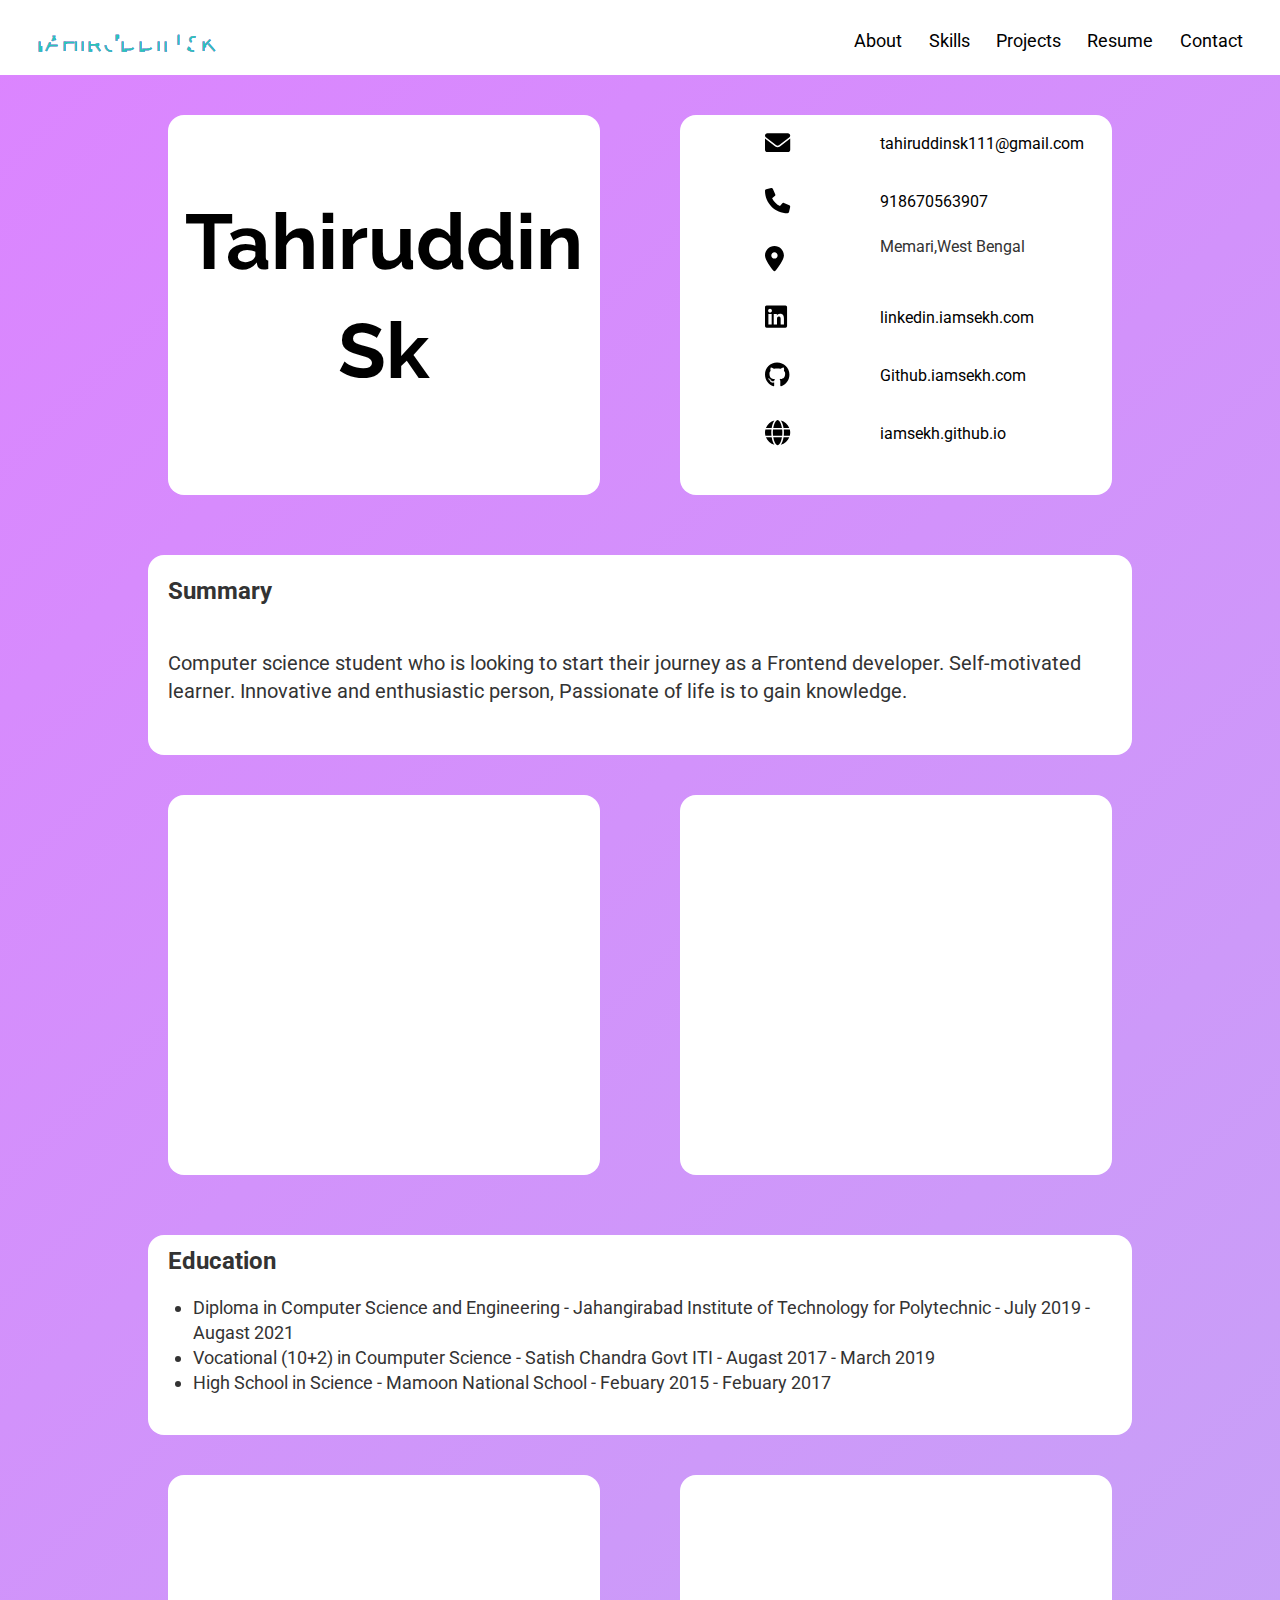
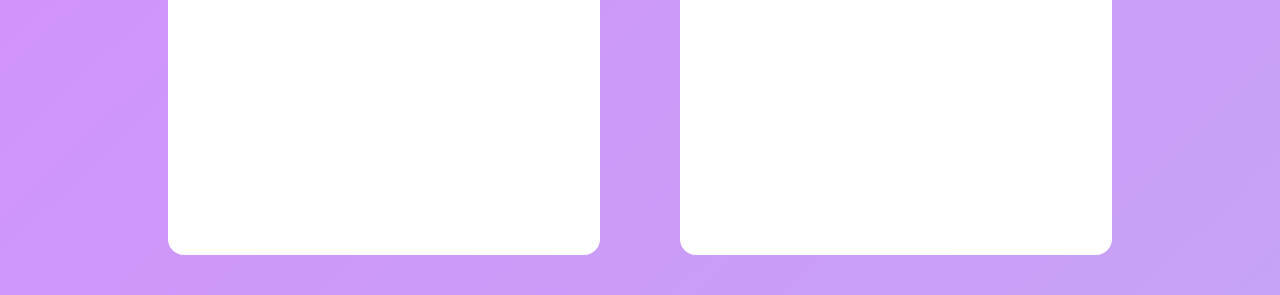
<file: resume.html>
<!DOCTYPE html>
<html lang="en">
<head>
    <meta charset="UTF-8">
    <meta http-equiv="X-UA-Compatible" content="IE=edge">
    <meta name="viewport" content="width=device-width, initial-scale=1.0">
    <title>Resume</title>
    <link rel="stylesheet" href="./resume.css">
    <link rel="stylesheet" href="../css/style.css">
</head>
<body>
    <nav id="navbar">
        <svg viewBox="0 0 1200 200">
            <symbol id="s-text">
                <text text-anchor="start" y="65%">TAHIRUDDIN SK</text>
            </symbol>
           <g class = "g-ants">
                <use xlink:href="#s-text" class="text-copy"></use>
                <use xlink:href="#s-text" class="text-copy"></use>
                <use xlink:href="#s-text" class="text-copy"></use>
                <use xlink:href="#s-text" class="text-copy"></use>
                <use xlink:href="#s-text" class="text-copy"></use>
            </g>
        </svg>
        <ul class="nav-menu"> 
             <li class="nav-iteam">
                <a href="index.html#about" class="nav-link" style="font-size:18.3px;">About</a>
            </li>
            <li class="nav-iteam" >
                <a href="index.html#skills" class="nav-link" style="font-size:18.3px;">Skills</a>
            </li>
            <li class="nav-iteam">
                <a href="index.html#Projects" class="nav-link" style="font-size:18.3px;">Projects</a>
            </li>
            <li class="nav-iteam">
                <a href="resume.html" class="nav-link" style="font-size:18.3px;">Resume</a>
            </li>
            <li class="nav-iteam">
                <a href="index.html#Contact" class="nav-link" style="font-size:18.3px;">Contact</a>
            </li>
        </ul>
        <div class="hamburger">
            <span class="bar"></span>
            <span class="bar"></span>
            <span class="bar"></span>
        </div>
        </nav>
        <!-- main content -->
        <div class="main">
        <div class="container">
        <div class="content">
            <!-- <img src="./Img/profile.png" class="me" width="250px" height="180px"> -->
            <h1 style="color:#000; font-family:'Raleway', sans-serif;; font-size: 78px; text-align: center; margin-top: 4.5rem;">Tahiruddin Sk</h1>
            <!-- <h3 style="color: #000; text-decoration: underline; text-decoration-color:blue;text-decoration-thickness: 2px; text-align: end; margin-right: 3.4rem; line-height: 0px;">Frontend Developer</h3> -->
        </div>
        <div class="socail">
            <p class="links"><a href="tahiruddinsk111@gmail.com" class="contact_details"> <svg aria-hidden="true" focusable="false" data-prefix="fas" data-icon="envelope" class="svg-inline--fa fa-envelope" role="img" xmlns="http://www.w3.org/2000/svg" viewBox="0 0 812 812"><path fill="#000" d="M256 352c-16.53 0-33.06-5.422-47.16-16.41L0 173.2V400C0 426.5 21.49 448 48 448h416c26.51 0 48-21.49 48-48V173.2l-208.8 162.5C289.1 346.6 272.5 352 256 352zM16.29 145.3l212.2 165.1c16.19 12.6 38.87 12.6 55.06 0l212.2-165.1C505.1 137.3 512 125 512 112C512 85.49 490.5 64 464 64h-416C21.49 64 0 85.49 0 112C0 125 6.01 137.3 16.29 145.3z"></path></svg>tahiruddinsk111@gmail.com</a></p>
            <p class="links"><a href="918670563907" class="contact_details"><svg aria-hidden="true" focusable="false" data-prefix="fas" data-icon="phone" class="svg-inline--fa fa-phone" role="img" xmlns="http://www.w3.org/2000/svg" viewBox="0 0 812 812"><path fill="#000" d="M511.2 387l-23.25 100.8c-3.266 14.25-15.79 24.22-30.46 24.22C205.2 512 0 306.8 0 54.5c0-14.66 9.969-27.2 24.22-30.45l100.8-23.25C139.7-2.602 154.7 5.018 160.8 18.92l46.52 108.5c5.438 12.78 1.77 27.67-8.98 36.45L144.5 207.1c33.98 69.22 90.26 125.5 159.5 159.5l44.08-53.8c8.688-10.78 23.69-14.51 36.47-8.975l108.5 46.51C506.1 357.2 514.6 372.4 511.2 387z"></path></svg>918670563907</a></p>
            <p class="links"><svg aria-hidden="true" focusable="false" data-prefix="fas" data-icon="location-dot" class="svg-inline--fa fa-location-dot" role="img" xmlns="http://www.w3.org/2000/svg" viewBox="0 0 812 812"><path fill="#000" d="M168.3 499.2C116.1 435 0 279.4 0 192C0 85.96 85.96 0 192 0C298 0 384 85.96 384 192C384 279.4 267 435 215.7 499.2C203.4 514.5 180.6 514.5 168.3 499.2H168.3zM192 256C227.3 256 256 227.3 256 192C256 156.7 227.3 128 192 128C156.7 128 128 156.7 128 192C128 227.3 156.7 256 192 256z"></path></svg>Memari,West Bengal</p>
            <p class="links"><a href="https://www.linkedin.com/in/iamsekh/" class="contact_details"><svg aria-hidden="true" focusable="false" data-prefix="fab" data-icon="linkedin" class="svg-inline--fa fa-linkedin" role="img" xmlns="http://www.w3.org/2000/svg" viewBox="0 0 812 812"><path fill="#000" d="M416 32H31.9C14.3 32 0 46.5 0 64.3v383.4C0 465.5 14.3 480 31.9 480H416c17.6 0 32-14.5 32-32.3V64.3c0-17.8-14.4-32.3-32-32.3zM135.4 416H69V202.2h66.5V416zm-33.2-243c-21.3 0-38.5-17.3-38.5-38.5S80.9 96 102.2 96c21.2 0 38.5 17.3 38.5 38.5 0 21.3-17.2 38.5-38.5 38.5zm282.1 243h-66.4V312c0-24.8-.5-56.7-34.5-56.7-34.6 0-39.9 27-39.9 54.9V416h-66.4V202.2h63.7v29.2h.9c8.9-16.8 30.6-34.5 62.9-34.5 67.2 0 79.7 44.3 79.7 101.9V416z"></path></svg>linkedin.iamsekh.com</a></p>
            <p class="links"><a href="https://github.com/iamsekh" class="contact_details"><svg aria-hidden="true" focusable="false" data-prefix="fab" data-icon="github" class="svg-inline--fa fa-github" role="img" xmlns="http://www.w3.org/2000/svg" viewBox="0 0 812 812"><path fill="#000" d="M165.9 397.4c0 2-2.3 3.6-5.2 3.6-3.3 .3-5.6-1.3-5.6-3.6 0-2 2.3-3.6 5.2-3.6 3-.3 5.6 1.3 5.6 3.6zm-31.1-4.5c-.7 2 1.3 4.3 4.3 4.9 2.6 1 5.6 0 6.2-2s-1.3-4.3-4.3-5.2c-2.6-.7-5.5 .3-6.2 2.3zm44.2-1.7c-2.9 .7-4.9 2.6-4.6 4.9 .3 2 2.9 3.3 5.9 2.6 2.9-.7 4.9-2.6 4.6-4.6-.3-1.9-3-3.2-5.9-2.9zM244.8 8C106.1 8 0 113.3 0 252c0 110.9 69.8 205.8 169.5 239.2 12.8 2.3 17.3-5.6 17.3-12.1 0-6.2-.3-40.4-.3-61.4 0 0-70 15-84.7-29.8 0 0-11.4-29.1-27.8-36.6 0 0-22.9-15.7 1.6-15.4 0 0 24.9 2 38.6 25.8 21.9 38.6 58.6 27.5 72.9 20.9 2.3-16 8.8-27.1 16-33.7-55.9-6.2-112.3-14.3-112.3-110.5 0-27.5 7.6-41.3 23.6-58.9-2.6-6.5-11.1-33.3 2.6-67.9 20.9-6.5 69 27 69 27 20-5.6 41.5-8.5 62.8-8.5s42.8 2.9 62.8 8.5c0 0 48.1-33.6 69-27 13.7 34.7 5.2 61.4 2.6 67.9 16 17.7 25.8 31.5 25.8 58.9 0 96.5-58.9 104.2-114.8 110.5 9.2 7.9 17 22.9 17 46.4 0 33.7-.3 75.4-.3 83.6 0 6.5 4.6 14.4 17.3 12.1C428.2 457.8 496 362.9 496 252 496 113.3 383.5 8 244.8 8zM97.2 352.9c-1.3 1-1 3.3 .7 5.2 1.6 1.6 3.9 2.3 5.2 1 1.3-1 1-3.3-.7-5.2-1.6-1.6-3.9-2.3-5.2-1zm-10.8-8.1c-.7 1.3 .3 2.9 2.3 3.9 1.6 1 3.6 .7 4.3-.7 .7-1.3-.3-2.9-2.3-3.9-2-.6-3.6-.3-4.3 .7zm32.4 35.6c-1.6 1.3-1 4.3 1.3 6.2 2.3 2.3 5.2 2.6 6.5 1 1.3-1.3 .7-4.3-1.3-6.2-2.2-2.3-5.2-2.6-6.5-1zm-11.4-14.7c-1.6 1-1.6 3.6 0 5.9 1.6 2.3 4.3 3.3 5.6 2.3 1.6-1.3 1.6-3.9 0-6.2-1.4-2.3-4-3.3-5.6-2z"></path></svg>Github.iamsekh.com</a></p>
            <p class="links"><a href="https://iamsekh.github.io" class="contact_details"><svg aria-hidden="true" focusable="false" data-prefix="fas" data-icon="globe" class="svg-inline--fa fa-globe" role="img" xmlns="http://www.w3.org/2000/svg" viewBox="0 0 812 812"><path fill="#000" d="M352 256C352 278.2 350.8 299.6 348.7 320H163.3C161.2 299.6 159.1 278.2 159.1 256C159.1 233.8 161.2 212.4 163.3 192H348.7C350.8 212.4 352 233.8 352 256zM503.9 192C509.2 212.5 512 233.9 512 256C512 278.1 509.2 299.5 503.9 320H380.8C382.9 299.4 384 277.1 384 256C384 234 382.9 212.6 380.8 192H503.9zM493.4 160H376.7C366.7 96.14 346.9 42.62 321.4 8.442C399.8 29.09 463.4 85.94 493.4 160zM344.3 160H167.7C173.8 123.6 183.2 91.38 194.7 65.35C205.2 41.74 216.9 24.61 228.2 13.81C239.4 3.178 248.7 0 256 0C263.3 0 272.6 3.178 283.8 13.81C295.1 24.61 306.8 41.74 317.3 65.35C328.8 91.38 338.2 123.6 344.3 160H344.3zM18.61 160C48.59 85.94 112.2 29.09 190.6 8.442C165.1 42.62 145.3 96.14 135.3 160H18.61zM131.2 192C129.1 212.6 127.1 234 127.1 256C127.1 277.1 129.1 299.4 131.2 320H8.065C2.8 299.5 0 278.1 0 256C0 233.9 2.8 212.5 8.065 192H131.2zM194.7 446.6C183.2 420.6 173.8 388.4 167.7 352H344.3C338.2 388.4 328.8 420.6 317.3 446.6C306.8 470.3 295.1 487.4 283.8 498.2C272.6 508.8 263.3 512 255.1 512C248.7 512 239.4 508.8 228.2 498.2C216.9 487.4 205.2 470.3 194.7 446.6H194.7zM190.6 503.6C112.2 482.9 48.59 426.1 18.61 352H135.3C145.3 415.9 165.1 469.4 190.6 503.6V503.6zM321.4 503.6C346.9 469.4 366.7 415.9 376.7 352H493.4C463.4 426.1 399.8 482.9 321.4 503.6V503.6z"></path></svg>iamsekh.github.io</a></p>
        </div>
    </div>
    <section class="container">
    <div class="summary">
        <h2>Summary</h2>
      <p>Computer science student who is looking to start their journey as a Frontend developer. Self-motivated learner. Innovative and enthusiastic person, Passionate of life is to gain knowledge.</p>
    </div>
    </section>
    <div class="container">
    <div class="skills"></div>
    <di class="software"></di>
    </div>
    <section class="container">
    <div class="education">
        <h2>Education</h2>
        <ul>
            <li>
                <span>Diploma in Computer Science and Engineering - Jahangirabad Institute of Technology for Polytechnic - July 2019 - Augast 2021</span>
            </li>
            <li>
                <span>Vocational (10+2) in Coumputer Science - Satish Chandra Govt ITI - Augast 2017 - March 2019</span>
            </li>
            <li>
                <span>High School in Science - Mamoon National School - Febuary 2015 - Febuary 2017</span>
            </li>
        </ul>
    </div>
    </section>
    <div class="container">
        <div class="content"></div>
        <div class="content"></div>
        </div>
        </div>
</body>
</html>
</file>
<file: resume.css>
@import url('https://fonts.googleapis.com/css2?family=Raleway:ital,wght@0,100;0,200;0,400;0,800;0,900;1,800;1,900&family=Roboto:ital,wght@0,100;0,400;0,500;0,700;0,900;1,700;1,900&display=swap');*{
    margin: 0;
    padding: 0; 
    box-sizing: border-box;
}
html {
    -webkit-scroll-behavior: smooth;
    -moz-scroll-behavior: smooth;
    -ms-scroll-behavior: smooth;
    scroll-behavior: smooth;
    max-width: 100vw;
    /* height: 100vh; */
}
/********* Body-Start *********/
body {
    display: block;
	background: linear-gradient(316deg,rgb(132, 255, 220), rgb(220, 132, 255));
	background-size: 400% 400%;
	animation: gradient 15s ease infinite;
    animation-delay: 0s;
    animation-duration: 5s;
    animation-fill-mode: none;
    animation-iteration-count: infinite;
    animation-play-state: running;
    animation-timing-function: ease;
    background-attachment: scroll;
    background-clip: border-box;
    background-color: rgba(0, 0, 0, 0);
	
}
@keyframes gradient {
	0% {
		background-position: 0% 50%;
	}
	50% {
		background-position: 100% 50%;
	}
	100% {
		background-position: 0% 50%;
	}
}
.main{
    width: 100vw; 
}
p{
    text-align:justify;
}
.container{
    width: 80vw; height:auto; margin:auto;
    display:flex;
    justify-content:space-around;
    flex-wrap: wrap;
    transition:all 0.2 linear;
}
.content, .socail, .software, .skills{
    background-color: #fff;
    height: 380px;
    border-radius: 16px;
    /* box-shadow:0 0 20px rgb(235, 235, 235); */
    flex:1 1 250px;
    margin: 40px;
}
.socail{
    display: inline-block;
-webkit-box-pack: center;
justify-content: center;
-webkit-box-align: center;
align-items: center;
text-align: center;
}
.links, p{
    display:flex;
margin-block-start:0.3em;
margin-block-end: 0.5em;
margin-inline-start: 0px;
margin-inline-end: 0px;
}
.contact_details{
    padding:0auto;
    line-height:3rem;
    color: #000;
    text-decoration: none;
    display: flex;
}
.summary{
    display:block;
    background-color: #fff;
    margin-top: 20px; margin: bottom 20px; margin-left: 20px; margin-right: 20px;
    width:1040px;
    height: 200px;
    border-radius: 16px;
    /* justify-content:center;
    align-items:center; */
}
.summary h2{
    padding: 20px;
}
.summary p{
    margin-top:0px;
    text-align: left;
    font-size:20px;
    padding:20px;
}
.education{
    display:block;
    background-color: #fff;
    margin-top: 20px; margin: bottom 20px; margin-left: 20px; margin-right: 20px;
    width:1040px;
    height: 200px;
    border-radius: 16px;
}
ul{
    display: block;
    list-style-type: disc;
    margin-block-start: 1em;
    margin-block-end: 1em;
    margin-inline-start: 0px;
    margin-inline-end: 0px;
    padding-inline-start: 45px;
    list-style-type: disc;
}
li{
    display:list-item;
    text-align: -webkit-match-parent;
    font-size: 18px;
}
::marker{
    unicode-bidi: isolate;
    font-variant-numeric: tabular-nums;
    white-space: pre;
    text-transform: none;
}
.education h2 {
    padding-top: 10px;
    padding-left: 20px;
 }






@media all and (max-width:768px){
    .container{
        height:auto
    }
}
</file>
<file: css/style.css>
@import url("https://fonts.googleapis.com/css2?family=Montserrat:wght@400;500;600;700&display=swap");
@import url("https://fonts.googleapis.com/css?family=Montserrat");

*{
	margin: 0;
	padding: 0;
	box-sizing: border-box;
}
html{
	scroll-behavior: smooth;
}
body {
font-family: 'Roboto', sans-serif;
line-height: 1.4;
color: #333;
overflow-x: hidden;	
}
/* .container {
	max-width: 1100px;
	margin: auto;
} */
.primary{
	color:#30e2d9;
}
.txt{
	color: #000000;
}
/* #back-to-top-btn {
		display: none;
		position: fixed;
		bottom: 20px;
		right: 20px;
		font-size: 26px;
		width: 50px;
		height: 50px;
		background-color: rgb(0, 0, 0);
		color: rgb(255, 255, 255);
		cursor: pointer;
		outline: none;
		border: 3px solid #333;
		border-radius: 50%;
		transition-duration: 0.2s;
		transition-timing-function: ease-in-out;
		transition-property: background-color, color;
	  } */

/*******************navbar********************/
svg {
    display:flex;
    font: 140px 'Montserrat';
	align-items: center;
    width: 200px;
    height: 50px;
	padding-top:10px;
	padding-left: 10px;
}

.text-copy {
    fill: none;
    stroke: rgb(255, 255, 255);
    stroke-dasharray: 7% 29%;
    stroke-width: 10px;
    stroke-dashoffset: 0%;
    animation: stroke-offset 6.5s infinite linear;
}

.text-copy:nth-child(1){
	stroke: #12e9a8;
	animation-delay: -1;
}

.text-copy:nth-child(2){
	stroke: #4568DC;
	animation-delay: -2s;
}

.text-copy:nth-child(3){
	stroke: #ff7fca;
	animation-delay: -3s;
}

.text-copy:nth-child(4){
	stroke: #9f69fe;
	animation-delay: -4s;
}

.text-copy:nth-child(5){
	stroke: #27c8b7;
	animation-delay: -5s;
}

@keyframes stroke-offset{
	100% {stroke-dashoffset: -35%;}
}

#navbar {
	display:flex;
	justify-content: space-between;
	background:#fff;
	color: #000;
	padding: 1rem 1.5rem;
	position:relative;
	top: 0;
	height: 75px;
	z-index:1;
}
#navbar .nav-menu{
	display: flex;
	align-items: center;
	list-style: none;
	padding-top: 7.5px;
}
#navbar .nav-iteam .nav-link {
	text-decoration: none;
	color: #000;
	padding: 2px;
	font-size: 1.7rem;
	margin : 0 0.7rem;
	border-radius: 5px;
	font-weight:1.4px; 
	font-family: 'Roboto', sans-serif;
	transition: background-color 0.3s;
}
#navbar .nav-iteam .nav-link:hover{
color: #4568DC;
}
.hamburger {
    display: none;
}

.bar {
    display: block;
    width: 25px;
    height: 3px;
    margin: 5px auto;
    -webkit-transition: all 0.3s ease-in-out;
    transition: all 0.3s ease-in-out;
    background-color: #101010;
}

/*************showcase area******************/
#showcase {
	height: 91.7vh;
}
.me {
	display: block;
	margin: 2em auto;
	margin-bottom: 3em;
	width: 150px;
	height: 150px;
	border-radius: 50%;
	position: relative;
	z-index: 2;
  }
.showcase-content {
	display: flex;
	flex-direction: column;
	text-align: center;
	align-items: center;
	justify-content: center;
	position: absolute;
	top: 30px;
	left: 0;
	bottom: 0;
	right: 0;
	background: #4568DC;  
	background: -webkit-linear-gradient(to right, #B06AB3, #4568DC);  /* Chrome 10-25, Safari 5.1-6 */
	background: linear-gradient(to right, #B06AB3, #4568DC); /* W3C, IE 10+/ Edge, Firefox 16+, Chrome 26+, Opera 12+, Safari 7+ */	
	color:#fff;
}
.showcase-content{
    background: #4e54c8;  
    background: -webkit-linear-gradient(to left, #8f94fb, #4e54c8);  
    width: 100%;
    height:100vh;
    
   
}

.circles{
    position: absolute;
    top: 0;
    left: 0;
    width: 100%;
    height: 100%;
    overflow: hidden;
}

.circles li{
    position: absolute;
    display: block;
    list-style: none;
    width: 20px;
    height: 20px;
    background: rgba(255, 255, 255, 0.2);
    animation: animate 25s linear infinite;
    bottom: -150px;
    
}

.circles li:nth-child(1){
    left: 25%;
    width: 80px;
    height: 80px;
    animation-delay: 0s;
}


.circles li:nth-child(2){
    left: 10%;
    width: 20px;
    height: 20px;
    animation-delay: 2s;
    animation-duration: 12s;
}

.circles li:nth-child(3){
    left: 70%;
    width: 20px;
    height: 20px;
    animation-delay: 4s;
}

.circles li:nth-child(4){
    left: 40%;
    width: 60px;
    height: 60px;
    animation-delay: 0s;
    animation-duration: 18s;
}

.circles li:nth-child(5){
    left: 65%;
    width: 20px;
    height: 20px;
    animation-delay: 0s;
}

.circles li:nth-child(6){
    left: 75%;
    width: 110px;
    height: 110px;
    animation-delay: 3s;
}

.circles li:nth-child(7){
    left: 35%;
    width: 150px;
    height: 150px;
    animation-delay: 7s;
}

.circles li:nth-child(8){
    left: 50%;
    width: 25px;
    height: 25px;
    animation-delay: 15s;
    animation-duration: 45s;
}

.circles li:nth-child(9){
    left: 20%;
    width: 15px;
    height: 15px;
    animation-delay: 2s;
    animation-duration: 35s;
}

.circles li:nth-child(10){
    left: 85%;
    width: 150px;
    height: 150px;
    animation-delay: 0s;
    animation-duration: 11s;
}



@keyframes animate {

    0%{
        transform: translateY(0) rotate(0deg);
        opacity: 1;
        border-radius: 0;
    }

    100%{
        transform: translateY(-1000px) rotate(720deg);
        opacity: 0;
        border-radius: 50%;
    }

}
.showcase-content h2 {
	position: absolute;
	fill:50%;
	left: 50%;
	transform: translate(-50%,-50%);
	width: 100%;
	text-align: center;
	margin: 0;
	padding: 0;
	font-family: poppins;
	color: #fff;
	font-size: 2.5rem;
	text-shadow: 0 2px 5px rgb(0, 0, 0);
}
.showcase-content h2 span {
	color: #56ffee;
}
/***********Button************/
.primary_btn {
	background: linear-gradient(-45deg, #3f00b5, #9f69fe, #27c8b7, #3f00b5);
		background-size: 800% 400%;
		padding: 1em 2em;
		display: inline-block;
		border:none;
		border-radius: 10px;
		font-size: 17px;
		font-weight: 700;
		color: white;
		transition: all .5s ease-in-out;
		animation: gradient 10s infinite cubic-bezier(.62, .28, .23, .99) both;
		box-shadow:
  2.8px 2.8px 2.2px rgba(180, 180, 180, 0.015),
  6.7px 6.7px 5.3px rgba(255, 255, 255, 0.022);
	}
	.primary_btn:hover{
	  animation: gradient 3s infinite;
		transform: scale(1.05);
	}
	.primary_btn:active{
	  animation: gradient 3s infinite;
		transform: scale(0.8);
	}
	@keyframes gradient {
		0% {
		 background-position: 0% 50%;
		}
	   
		50% {
		 background-position: 100% 50%;
		}
	   
		100% {
		 background-position: 0% 50%;
		}
	}
/**********************About*********************/
#about {
	padding: 10rem 0;
}
#about h2 {
	text-align: center;
	font-size: 3rem;
	margin-bottom: 3rem;
}
#about h3 {
	font-size: 2rem;
	margin-bottom: 1rem;
}
#about p.lead {
	margin-bottom: 1rem;
}
#about .about-content {
	display: flex;
}
#about .about text ,

#about .about-text {
	text-align:justify;
}
#about .about-image{
	/* display:block; */
	display: flex;
	width: 33rem;
	height: 45rem;
	/* max-width: auto; */
	border-radius:5%;
	margin-left: 20px;
	box-shadow: 0 2px 4px 0 rgba(0,0,0,.2), 0 4px 16px 0 rgba(0,0,0,.2);

;
}
#about .about-image img {
	display:flex;
	/* width: 125%; */
	width: 33rem;
	height: 45rem;
	border-radius: 5%;
	/* margin-left: 20px; */
	
}

/* .bg-light{
	background :#f4f4f4;
	color: rgb(0, 0, 0); 
}
.bg-dark{
	background: #000000;
	color: #ffffff;
} */


/*********************skills**************************/

#skills {
	border: 1.2px solid #ffffff;
	padding: 5rem 0;
}
#skills h2 {
	text-align: center;
	font-size: 3rem;
	margin-bottom: 3rem;
	color:#fff;
}
#skills h3{
	text-align: center;
	margin-bottom: 2rem;
	font-size: 2rem;
	color: rgb(0, 0, 0);
}
#skills .boxes{
	display: flex;
	justify-content: space-between;
	flex-flow: wrap;
}
#skills .box {
	background :#fff; 
    flex: 1;
    padding: 3rem;
    margin: 2rem 3rem;
    border-radius: 10px;
    box-shadow: 2px -webkit-linear-gradient(to right, #B06AB3, #4568DC)
	2px linear-gradient(to right, #B06AB3, #4568DC)
	5px #4568DC linear-gradient(to right, #B06AB3, #4568DC);
    font-size: 1.3rem;
    font-weight: 1.4;
}
.skill {
	position: relative;
	margin-top: 40px;
}
.skill-title {
	font-size: 40px;
	margin-bottom: 10px;
}

.skill-bar {
	width: 100%;
	background: rgb(255, 255, 255);
	height: 40px;
	z-index: -1;
	border-radius: 100px;
	position: absolute;	
  }
  .skill-fill {
	background:#4568DC;
	height: 20px;
	border-radius: 100px;
	display: flex;
	justify-content: flex-end;
	align-items: center;
	padding-right: 10px;
	overflow: hidden;
  }

  .skill-percent {
	font-size: 7px;
  }
  .cshap {
	animation: cshap 2s;
	width: 55%;
  }
  
  .javascript {
	animation: javascript 2s;
	width: 40%;
  }
  
  .python{
	animation: python 2s;
	width: 45%;
  }
  
  .c {
	animation: c 2s;
	width: 50%;
  }
  
  .html5 {
	animation: html5 2s;
	width: 90%;
  }
  
  .css3 {
	animation: css3 2s;
	width: 77%;
  }
  .bootstrap4 {
	animation: bootstrap4 2s;
	width: 56%;
  }
  .react {
	animation: django 2s;
	width: 45%;
  }
  
  @keyframes html5 {
	from {
	  width: 0;
	}
	to {
	  width: 20%;
	}
  }
  
  @keyframes css3 {
	from {
	  width: 0;
	}
	to {
	  width: 20%;
	}
  }

  @keyframes bootstrap4 {
	from {
	  width: 0;
	}
	to {
	  width: 20%;
	}
  }
  @keyframes django {
	from {
	  width: 0;
	}
	to {
	  width: 20%;
	}
  }
  @keyframes cshap {
	from {
	  width: 0;
	}
	to {
	  width: 20%;
	}
  }
  @keyframes c {
	from {
	  width: 0;
	}
	to {
	  width: 20%;
	}
  }
  @keyframes python {
	from {
	  width: 0;
	}
	to {
	  width: 20%;
	}
  }
  @keyframes javascript {
	from {
	  width: 0;
	}
	to {
	  width: 20%;
	}
  }
  
  @media only screen and (max-width: 750px) {
	.skills-area {
	  padding: 0 5%;
	}
  }

/***************projects****************/
#Projects {
	height: 100vh;
}
.Projects-bg {
	position: absolute;
    color: #0000;
	height:100%;
	width: 100%;
	padding: 5rem 0;
	background-repeat: no-repeat;
	background-size:210rem;
	background-image: url("data:image/svg+xml,%3csvg xmlns='http://www.w3.org/2000/svg' version='1.1' xmlns:xlink='http://www.w3.org/1999/xlink' xmlns:svgjs='http://svgjs.com/svgjs' width='1440' height='560' preserveAspectRatio='none' viewBox='0 0 1440 560'%3e%3cg mask='url(%26quot%3b%23SvgjsMask1006%26quot%3b)' fill='none'%3e%3crect width='1440' height='560' x='0' y='0' fill='rgba(255%2c 255%2c 255%2c 1)'%3e%3c/rect%3e%3cpath d='M-71.62 489.12L-71.62 489.12' stroke='rgba(0%2c 0%2c 0%2c 1)' stroke-width='1.5'%3e%3c/path%3e%3cpath d='M-71.62 489.12L46.07 502.39' stroke='rgba(0%2c 0%2c 0%2c 1)' stroke-width='1.5'%3e%3c/path%3e%3cpath d='M-71.62 489.12L103.77 392.3' stroke='rgba(0%2c 0%2c 0%2c 1)' stroke-width='1.5'%3e%3c/path%3e%3cpath d='M-71.62 489.12L105.97 668.41' stroke='rgba(0%2c 0%2c 0%2c 1)' stroke-width='1.5'%3e%3c/path%3e%3cpath d='M-71.62 489.12L255.33 513.16' stroke='rgba(0%2c 0%2c 0%2c 1)' stroke-width='1.5'%3e%3c/path%3e%3cpath d='M-71.62 489.12L239.96 346.48' stroke='rgba(0%2c 0%2c 0%2c 1)' stroke-width='1.5'%3e%3c/path%3e%3cpath d='M103.77 392.3L103.77 392.3' stroke='rgba(0%2c 0%2c 0%2c 1)' stroke-width='1.5'%3e%3c/path%3e%3cpath d='M103.77 392.3L46.07 502.39' stroke='rgba(0%2c 0%2c 0%2c 1)' stroke-width='1.5'%3e%3c/path%3e%3cpath d='M103.77 392.3L239.96 346.48' stroke='rgba(0%2c 0%2c 0%2c 1)' stroke-width='1.5'%3e%3c/path%3e%3cpath d='M103.77 392.3L255.33 513.16' stroke='rgba(0%2c 0%2c 0%2c 1)' stroke-width='1.5'%3e%3c/path%3e%3cpath d='M103.77 392.3L105.97 668.41' stroke='rgba(0%2c 0%2c 0%2c 1)' stroke-width='1.5'%3e%3c/path%3e%3cpath d='M103.77 392.3L382.53 410.38' stroke='rgba(0%2c 0%2c 0%2c 1)' stroke-width='1.5'%3e%3c/path%3e%3cpath d='M46.07 502.39L46.07 502.39' stroke='rgba(0%2c 0%2c 0%2c 1)' stroke-width='1.5'%3e%3c/path%3e%3cpath d='M105.97 668.41L105.97 668.41' stroke='rgba(0%2c 0%2c 0%2c 1)' stroke-width='1.5'%3e%3c/path%3e%3cpath d='M105.97 668.41L205.36 691.64' stroke='rgba(0%2c 0%2c 0%2c 1)' stroke-width='1.5'%3e%3c/path%3e%3cpath d='M105.97 668.41L46.07 502.39' stroke='rgba(0%2c 0%2c 0%2c 1)' stroke-width='1.5'%3e%3c/path%3e%3cpath d='M105.97 668.41L255.33 513.16' stroke='rgba(0%2c 0%2c 0%2c 1)' stroke-width='1.5'%3e%3c/path%3e%3cpath d='M239.96 346.48L239.96 346.48' stroke='rgba(0%2c 0%2c 0%2c 1)' stroke-width='1.5'%3e%3c/path%3e%3cpath d='M239.96 346.48L382.53 410.38' stroke='rgba(0%2c 0%2c 0%2c 1)' stroke-width='1.5'%3e%3c/path%3e%3cpath d='M239.96 346.48L255.33 513.16' stroke='rgba(0%2c 0%2c 0%2c 1)' stroke-width='1.5'%3e%3c/path%3e%3cpath d='M239.96 346.48L387.55 543.1' stroke='rgba(0%2c 0%2c 0%2c 1)' stroke-width='1.5'%3e%3c/path%3e%3cpath d='M239.96 346.48L46.07 502.39' stroke='rgba(0%2c 0%2c 0%2c 1)' stroke-width='1.5'%3e%3c/path%3e%3cpath d='M255.33 513.16L255.33 513.16' stroke='rgba(0%2c 0%2c 0%2c 1)' stroke-width='1.5'%3e%3c/path%3e%3cpath d='M255.33 513.16L387.55 543.1' stroke='rgba(0%2c 0%2c 0%2c 1)' stroke-width='1.5'%3e%3c/path%3e%3cpath d='M255.33 513.16L382.53 410.38' stroke='rgba(0%2c 0%2c 0%2c 1)' stroke-width='1.5'%3e%3c/path%3e%3cpath d='M205.36 691.64L205.36 691.64' stroke='rgba(0%2c 0%2c 0%2c 1)' stroke-width='1.5'%3e%3c/path%3e%3cpath d='M205.36 691.64L255.33 513.16' stroke='rgba(0%2c 0%2c 0%2c 1)' stroke-width='1.5'%3e%3c/path%3e%3cpath d='M382.53 410.38L382.53 410.38' stroke='rgba(0%2c 0%2c 0%2c 1)' stroke-width='1.5'%3e%3c/path%3e%3cpath d='M382.53 410.38L387.55 543.1' stroke='rgba(0%2c 0%2c 0%2c 1)' stroke-width='1.5'%3e%3c/path%3e%3cpath d='M382.53 410.38L532.78 363.51' stroke='rgba(0%2c 0%2c 0%2c 1)' stroke-width='1.5'%3e%3c/path%3e%3cpath d='M382.53 410.38L529.11 525.4' stroke='rgba(0%2c 0%2c 0%2c 1)' stroke-width='1.5'%3e%3c/path%3e%3cpath d='M382.53 410.38L547.34 262.23' stroke='rgba(0%2c 0%2c 0%2c 1)' stroke-width='1.5'%3e%3c/path%3e%3cpath d='M387.55 543.1L387.55 543.1' stroke='rgba(0%2c 0%2c 0%2c 1)' stroke-width='1.5'%3e%3c/path%3e%3cpath d='M387.55 543.1L529.11 525.4' stroke='rgba(0%2c 0%2c 0%2c 1)' stroke-width='1.5'%3e%3c/path%3e%3cpath d='M547.34 262.23L547.34 262.23' stroke='rgba(0%2c 0%2c 0%2c 1)' stroke-width='1.5'%3e%3c/path%3e%3cpath d='M547.34 262.23L532.78 363.51' stroke='rgba(0%2c 0%2c 0%2c 1)' stroke-width='1.5'%3e%3c/path%3e%3cpath d='M547.34 262.23L710.95 241.73' stroke='rgba(0%2c 0%2c 0%2c 1)' stroke-width='1.5'%3e%3c/path%3e%3cpath d='M547.34 262.23L683.53 368.22' stroke='rgba(0%2c 0%2c 0%2c 1)' stroke-width='1.5'%3e%3c/path%3e%3cpath d='M547.34 262.23L809.35 247.72' stroke='rgba(0%2c 0%2c 0%2c 1)' stroke-width='1.5'%3e%3c/path%3e%3cpath d='M547.34 262.23L529.11 525.4' stroke='rgba(0%2c 0%2c 0%2c 1)' stroke-width='1.5'%3e%3c/path%3e%3cpath d='M532.78 363.51L532.78 363.51' stroke='rgba(0%2c 0%2c 0%2c 1)' stroke-width='1.5'%3e%3c/path%3e%3cpath d='M532.78 363.51L683.53 368.22' stroke='rgba(0%2c 0%2c 0%2c 1)' stroke-width='1.5'%3e%3c/path%3e%3cpath d='M529.11 525.4L529.11 525.4' stroke='rgba(0%2c 0%2c 0%2c 1)' stroke-width='1.5'%3e%3c/path%3e%3cpath d='M529.11 525.4L488.3 664.79' stroke='rgba(0%2c 0%2c 0%2c 1)' stroke-width='1.5'%3e%3c/path%3e%3cpath d='M529.11 525.4L532.78 363.51' stroke='rgba(0%2c 0%2c 0%2c 1)' stroke-width='1.5'%3e%3c/path%3e%3cpath d='M529.11 525.4L692.48 553.72' stroke='rgba(0%2c 0%2c 0%2c 1)' stroke-width='1.5'%3e%3c/path%3e%3cpath d='M488.3 664.79L488.3 664.79' stroke='rgba(0%2c 0%2c 0%2c 1)' stroke-width='1.5'%3e%3c/path%3e%3cpath d='M488.3 664.79L387.55 543.1' stroke='rgba(0%2c 0%2c 0%2c 1)' stroke-width='1.5'%3e%3c/path%3e%3cpath d='M488.3 664.79L648.89 706.45' stroke='rgba(0%2c 0%2c 0%2c 1)' stroke-width='1.5'%3e%3c/path%3e%3cpath d='M488.3 664.79L692.48 553.72' stroke='rgba(0%2c 0%2c 0%2c 1)' stroke-width='1.5'%3e%3c/path%3e%3cpath d='M488.3 664.79L382.53 410.38' stroke='rgba(0%2c 0%2c 0%2c 1)' stroke-width='1.5'%3e%3c/path%3e%3cpath d='M488.3 664.79L255.33 513.16' stroke='rgba(0%2c 0%2c 0%2c 1)' stroke-width='1.5'%3e%3c/path%3e%3cpath d='M710.95 241.73L710.95 241.73' stroke='rgba(0%2c 0%2c 0%2c 1)' stroke-width='1.5'%3e%3c/path%3e%3cpath d='M710.95 241.73L809.35 247.72' stroke='rgba(0%2c 0%2c 0%2c 1)' stroke-width='1.5'%3e%3c/path%3e%3cpath d='M710.95 241.73L683.53 368.22' stroke='rgba(0%2c 0%2c 0%2c 1)' stroke-width='1.5'%3e%3c/path%3e%3cpath d='M683.53 368.22L683.53 368.22' stroke='rgba(0%2c 0%2c 0%2c 1)' stroke-width='1.5'%3e%3c/path%3e%3cpath d='M692.48 553.72L692.48 553.72' stroke='rgba(0%2c 0%2c 0%2c 1)' stroke-width='1.5'%3e%3c/path%3e%3cpath d='M692.48 553.72L847.75 545.98' stroke='rgba(0%2c 0%2c 0%2c 1)' stroke-width='1.5'%3e%3c/path%3e%3cpath d='M692.48 553.72L648.89 706.45' stroke='rgba(0%2c 0%2c 0%2c 1)' stroke-width='1.5'%3e%3c/path%3e%3cpath d='M648.89 706.45L648.89 706.45' stroke='rgba(0%2c 0%2c 0%2c 1)' stroke-width='1.5'%3e%3c/path%3e%3cpath d='M648.89 706.45L858.58 650.93' stroke='rgba(0%2c 0%2c 0%2c 1)' stroke-width='1.5'%3e%3c/path%3e%3cpath d='M648.89 706.45L529.11 525.4' stroke='rgba(0%2c 0%2c 0%2c 1)' stroke-width='1.5'%3e%3c/path%3e%3cpath d='M648.89 706.45L847.75 545.98' stroke='rgba(0%2c 0%2c 0%2c 1)' stroke-width='1.5'%3e%3c/path%3e%3cpath d='M809.35 247.72L809.35 247.72' stroke='rgba(0%2c 0%2c 0%2c 1)' stroke-width='1.5'%3e%3c/path%3e%3cpath d='M809.35 247.72L820.26 408.19' stroke='rgba(0%2c 0%2c 0%2c 1)' stroke-width='1.5'%3e%3c/path%3e%3cpath d='M809.35 247.72L970.83 239.26' stroke='rgba(0%2c 0%2c 0%2c 1)' stroke-width='1.5'%3e%3c/path%3e%3cpath d='M809.35 247.72L683.53 368.22' stroke='rgba(0%2c 0%2c 0%2c 1)' stroke-width='1.5'%3e%3c/path%3e%3cpath d='M809.35 247.72L985.26 386.53' stroke='rgba(0%2c 0%2c 0%2c 1)' stroke-width='1.5'%3e%3c/path%3e%3cpath d='M809.35 247.72L971.19 76.29' stroke='rgba(0%2c 0%2c 0%2c 1)' stroke-width='1.5'%3e%3c/path%3e%3cpath d='M820.26 408.19L820.26 408.19' stroke='rgba(0%2c 0%2c 0%2c 1)' stroke-width='1.5'%3e%3c/path%3e%3cpath d='M820.26 408.19L847.75 545.98' stroke='rgba(0%2c 0%2c 0%2c 1)' stroke-width='1.5'%3e%3c/path%3e%3cpath d='M820.26 408.19L683.53 368.22' stroke='rgba(0%2c 0%2c 0%2c 1)' stroke-width='1.5'%3e%3c/path%3e%3cpath d='M820.26 408.19L985.26 386.53' stroke='rgba(0%2c 0%2c 0%2c 1)' stroke-width='1.5'%3e%3c/path%3e%3cpath d='M820.26 408.19L692.48 553.72' stroke='rgba(0%2c 0%2c 0%2c 1)' stroke-width='1.5'%3e%3c/path%3e%3cpath d='M820.26 408.19L710.95 241.73' stroke='rgba(0%2c 0%2c 0%2c 1)' stroke-width='1.5'%3e%3c/path%3e%3cpath d='M847.75 545.98L847.75 545.98' stroke='rgba(0%2c 0%2c 0%2c 1)' stroke-width='1.5'%3e%3c/path%3e%3cpath d='M847.75 545.98L858.58 650.93' stroke='rgba(0%2c 0%2c 0%2c 1)' stroke-width='1.5'%3e%3c/path%3e%3cpath d='M847.75 545.98L970.71 558.93' stroke='rgba(0%2c 0%2c 0%2c 1)' stroke-width='1.5'%3e%3c/path%3e%3cpath d='M847.75 545.98L990.31 650.28' stroke='rgba(0%2c 0%2c 0%2c 1)' stroke-width='1.5'%3e%3c/path%3e%3cpath d='M847.75 545.98L985.26 386.53' stroke='rgba(0%2c 0%2c 0%2c 1)' stroke-width='1.5'%3e%3c/path%3e%3cpath d='M858.58 650.93L858.58 650.93' stroke='rgba(0%2c 0%2c 0%2c 1)' stroke-width='1.5'%3e%3c/path%3e%3cpath d='M858.58 650.93L990.31 650.28' stroke='rgba(0%2c 0%2c 0%2c 1)' stroke-width='1.5'%3e%3c/path%3e%3cpath d='M858.58 650.93L970.71 558.93' stroke='rgba(0%2c 0%2c 0%2c 1)' stroke-width='1.5'%3e%3c/path%3e%3cpath d='M858.58 650.93L692.48 553.72' stroke='rgba(0%2c 0%2c 0%2c 1)' stroke-width='1.5'%3e%3c/path%3e%3cpath d='M1012.32 -91.84L1012.32 -91.84' stroke='rgba(0%2c 0%2c 0%2c 1)' stroke-width='1.5'%3e%3c/path%3e%3cpath d='M1012.32 -91.84L1118.43 -73.07' stroke='rgba(0%2c 0%2c 0%2c 1)' stroke-width='1.5'%3e%3c/path%3e%3cpath d='M1012.32 -91.84L971.19 76.29' stroke='rgba(0%2c 0%2c 0%2c 1)' stroke-width='1.5'%3e%3c/path%3e%3cpath d='M1012.32 -91.84L1127.75 65.77' stroke='rgba(0%2c 0%2c 0%2c 1)' stroke-width='1.5'%3e%3c/path%3e%3cpath d='M1012.32 -91.84L1254.13 -46.4' stroke='rgba(0%2c 0%2c 0%2c 1)' stroke-width='1.5'%3e%3c/path%3e%3cpath d='M971.19 76.29L971.19 76.29' stroke='rgba(0%2c 0%2c 0%2c 1)' stroke-width='1.5'%3e%3c/path%3e%3cpath d='M971.19 76.29L1127.75 65.77' stroke='rgba(0%2c 0%2c 0%2c 1)' stroke-width='1.5'%3e%3c/path%3e%3cpath d='M971.19 76.29L970.83 239.26' stroke='rgba(0%2c 0%2c 0%2c 1)' stroke-width='1.5'%3e%3c/path%3e%3cpath d='M970.83 239.26L970.83 239.26' stroke='rgba(0%2c 0%2c 0%2c 1)' stroke-width='1.5'%3e%3c/path%3e%3cpath d='M970.83 239.26L985.26 386.53' stroke='rgba(0%2c 0%2c 0%2c 1)' stroke-width='1.5'%3e%3c/path%3e%3cpath d='M985.26 386.53L985.26 386.53' stroke='rgba(0%2c 0%2c 0%2c 1)' stroke-width='1.5'%3e%3c/path%3e%3cpath d='M985.26 386.53L970.71 558.93' stroke='rgba(0%2c 0%2c 0%2c 1)' stroke-width='1.5'%3e%3c/path%3e%3cpath d='M970.71 558.93L970.71 558.93' stroke='rgba(0%2c 0%2c 0%2c 1)' stroke-width='1.5'%3e%3c/path%3e%3cpath d='M970.71 558.93L990.31 650.28' stroke='rgba(0%2c 0%2c 0%2c 1)' stroke-width='1.5'%3e%3c/path%3e%3cpath d='M970.71 558.93L1154.43 539.75' stroke='rgba(0%2c 0%2c 0%2c 1)' stroke-width='1.5'%3e%3c/path%3e%3cpath d='M970.71 558.93L1142.91 664.2' stroke='rgba(0%2c 0%2c 0%2c 1)' stroke-width='1.5'%3e%3c/path%3e%3cpath d='M990.31 650.28L990.31 650.28' stroke='rgba(0%2c 0%2c 0%2c 1)' stroke-width='1.5'%3e%3c/path%3e%3cpath d='M1118.43 -73.07L1118.43 -73.07' stroke='rgba(0%2c 0%2c 0%2c 1)' stroke-width='1.5'%3e%3c/path%3e%3cpath d='M1118.43 -73.07L1254.13 -46.4' stroke='rgba(0%2c 0%2c 0%2c 1)' stroke-width='1.5'%3e%3c/path%3e%3cpath d='M1118.43 -73.07L1127.75 65.77' stroke='rgba(0%2c 0%2c 0%2c 1)' stroke-width='1.5'%3e%3c/path%3e%3cpath d='M1118.43 -73.07L971.19 76.29' stroke='rgba(0%2c 0%2c 0%2c 1)' stroke-width='1.5'%3e%3c/path%3e%3cpath d='M1127.75 65.77L1127.75 65.77' stroke='rgba(0%2c 0%2c 0%2c 1)' stroke-width='1.5'%3e%3c/path%3e%3cpath d='M1127.75 65.77L1152.63 214.94' stroke='rgba(0%2c 0%2c 0%2c 1)' stroke-width='1.5'%3e%3c/path%3e%3cpath d='M1152.63 214.94L1152.63 214.94' stroke='rgba(0%2c 0%2c 0%2c 1)' stroke-width='1.5'%3e%3c/path%3e%3cpath d='M1152.63 214.94L1241.93 223.81' stroke='rgba(0%2c 0%2c 0%2c 1)' stroke-width='1.5'%3e%3c/path%3e%3cpath d='M1154.43 539.75L1154.43 539.75' stroke='rgba(0%2c 0%2c 0%2c 1)' stroke-width='1.5'%3e%3c/path%3e%3cpath d='M1154.43 539.75L1246.5 521.36' stroke='rgba(0%2c 0%2c 0%2c 1)' stroke-width='1.5'%3e%3c/path%3e%3cpath d='M1154.43 539.75L1142.91 664.2' stroke='rgba(0%2c 0%2c 0%2c 1)' stroke-width='1.5'%3e%3c/path%3e%3cpath d='M1154.43 539.75L1256.09 674.05' stroke='rgba(0%2c 0%2c 0%2c 1)' stroke-width='1.5'%3e%3c/path%3e%3cpath d='M1154.43 539.75L990.31 650.28' stroke='rgba(0%2c 0%2c 0%2c 1)' stroke-width='1.5'%3e%3c/path%3e%3cpath d='M1154.43 539.75L985.26 386.53' stroke='rgba(0%2c 0%2c 0%2c 1)' stroke-width='1.5'%3e%3c/path%3e%3cpath d='M1142.91 664.2L1142.91 664.2' stroke='rgba(0%2c 0%2c 0%2c 1)' stroke-width='1.5'%3e%3c/path%3e%3cpath d='M1142.91 664.2L1256.09 674.05' stroke='rgba(0%2c 0%2c 0%2c 1)' stroke-width='1.5'%3e%3c/path%3e%3cpath d='M1142.91 664.2L990.31 650.28' stroke='rgba(0%2c 0%2c 0%2c 1)' stroke-width='1.5'%3e%3c/path%3e%3cpath d='M1254.13 -46.4L1254.13 -46.4' stroke='rgba(0%2c 0%2c 0%2c 1)' stroke-width='1.5'%3e%3c/path%3e%3cpath d='M1254.13 -46.4L1127.75 65.77' stroke='rgba(0%2c 0%2c 0%2c 1)' stroke-width='1.5'%3e%3c/path%3e%3cpath d='M1254.13 -46.4L1450.77 -85.91' stroke='rgba(0%2c 0%2c 0%2c 1)' stroke-width='1.5'%3e%3c/path%3e%3cpath d='M1241.93 223.81L1241.93 223.81' stroke='rgba(0%2c 0%2c 0%2c 1)' stroke-width='1.5'%3e%3c/path%3e%3cpath d='M1241.93 223.81L1301.2 354.79' stroke='rgba(0%2c 0%2c 0%2c 1)' stroke-width='1.5'%3e%3c/path%3e%3cpath d='M1241.93 223.81L1431.56 188.79' stroke='rgba(0%2c 0%2c 0%2c 1)' stroke-width='1.5'%3e%3c/path%3e%3cpath d='M1241.93 223.81L1127.75 65.77' stroke='rgba(0%2c 0%2c 0%2c 1)' stroke-width='1.5'%3e%3c/path%3e%3cpath d='M1241.93 223.81L1254.13 -46.4' stroke='rgba(0%2c 0%2c 0%2c 1)' stroke-width='1.5'%3e%3c/path%3e%3cpath d='M1241.93 223.81L970.83 239.26' stroke='rgba(0%2c 0%2c 0%2c 1)' stroke-width='1.5'%3e%3c/path%3e%3cpath d='M1301.2 354.79L1301.2 354.79' stroke='rgba(0%2c 0%2c 0%2c 1)' stroke-width='1.5'%3e%3c/path%3e%3cpath d='M1301.2 354.79L1246.5 521.36' stroke='rgba(0%2c 0%2c 0%2c 1)' stroke-width='1.5'%3e%3c/path%3e%3cpath d='M1301.2 354.79L1152.63 214.94' stroke='rgba(0%2c 0%2c 0%2c 1)' stroke-width='1.5'%3e%3c/path%3e%3cpath d='M1301.2 354.79L1431.56 188.79' stroke='rgba(0%2c 0%2c 0%2c 1)' stroke-width='1.5'%3e%3c/path%3e%3cpath d='M1301.2 354.79L1154.43 539.75' stroke='rgba(0%2c 0%2c 0%2c 1)' stroke-width='1.5'%3e%3c/path%3e%3cpath d='M1246.5 521.36L1246.5 521.36' stroke='rgba(0%2c 0%2c 0%2c 1)' stroke-width='1.5'%3e%3c/path%3e%3cpath d='M1246.5 521.36L1256.09 674.05' stroke='rgba(0%2c 0%2c 0%2c 1)' stroke-width='1.5'%3e%3c/path%3e%3cpath d='M1246.5 521.36L1142.91 664.2' stroke='rgba(0%2c 0%2c 0%2c 1)' stroke-width='1.5'%3e%3c/path%3e%3cpath d='M1246.5 521.36L1460.19 654.76' stroke='rgba(0%2c 0%2c 0%2c 1)' stroke-width='1.5'%3e%3c/path%3e%3cpath d='M1256.09 674.05L1256.09 674.05' stroke='rgba(0%2c 0%2c 0%2c 1)' stroke-width='1.5'%3e%3c/path%3e%3cpath d='M1256.09 674.05L1460.19 654.76' stroke='rgba(0%2c 0%2c 0%2c 1)' stroke-width='1.5'%3e%3c/path%3e%3cpath d='M1256.09 674.05L990.31 650.28' stroke='rgba(0%2c 0%2c 0%2c 1)' stroke-width='1.5'%3e%3c/path%3e%3cpath d='M1450.77 -85.91L1450.77 -85.91' stroke='rgba(0%2c 0%2c 0%2c 1)' stroke-width='1.5'%3e%3c/path%3e%3cpath d='M1450.77 -85.91L1586.14 -55.38' stroke='rgba(0%2c 0%2c 0%2c 1)' stroke-width='1.5'%3e%3c/path%3e%3cpath d='M1450.77 -85.91L1581.61 112.31' stroke='rgba(0%2c 0%2c 0%2c 1)' stroke-width='1.5'%3e%3c/path%3e%3cpath d='M1431.56 188.79L1431.56 188.79' stroke='rgba(0%2c 0%2c 0%2c 1)' stroke-width='1.5'%3e%3c/path%3e%3cpath d='M1431.56 188.79L1562.26 197.02' stroke='rgba(0%2c 0%2c 0%2c 1)' stroke-width='1.5'%3e%3c/path%3e%3cpath d='M1431.56 188.79L1581.61 112.31' stroke='rgba(0%2c 0%2c 0%2c 1)' stroke-width='1.5'%3e%3c/path%3e%3cpath d='M1431.56 188.79L1596.09 380.39' stroke='rgba(0%2c 0%2c 0%2c 1)' stroke-width='1.5'%3e%3c/path%3e%3cpath d='M1460.19 654.76L1460.19 654.76' stroke='rgba(0%2c 0%2c 0%2c 1)' stroke-width='1.5'%3e%3c/path%3e%3cpath d='M1460.19 654.76L1558.85 648' stroke='rgba(0%2c 0%2c 0%2c 1)' stroke-width='1.5'%3e%3c/path%3e%3cpath d='M1460.19 654.76L1561.83 550.89' stroke='rgba(0%2c 0%2c 0%2c 1)' stroke-width='1.5'%3e%3c/path%3e%3cpath d='M1586.14 -55.38L1586.14 -55.38' stroke='rgba(0%2c 0%2c 0%2c 1)' stroke-width='1.5'%3e%3c/path%3e%3cpath d='M1586.14 -55.38L1581.61 112.31' stroke='rgba(0%2c 0%2c 0%2c 1)' stroke-width='1.5'%3e%3c/path%3e%3cpath d='M1586.14 -55.38L1562.26 197.02' stroke='rgba(0%2c 0%2c 0%2c 1)' stroke-width='1.5'%3e%3c/path%3e%3cpath d='M1586.14 -55.38L1431.56 188.79' stroke='rgba(0%2c 0%2c 0%2c 1)' stroke-width='1.5'%3e%3c/path%3e%3cpath d='M1586.14 -55.38L1254.13 -46.4' stroke='rgba(0%2c 0%2c 0%2c 1)' stroke-width='1.5'%3e%3c/path%3e%3cpath d='M1581.61 112.31L1581.61 112.31' stroke='rgba(0%2c 0%2c 0%2c 1)' stroke-width='1.5'%3e%3c/path%3e%3cpath d='M1581.61 112.31L1562.26 197.02' stroke='rgba(0%2c 0%2c 0%2c 1)' stroke-width='1.5'%3e%3c/path%3e%3cpath d='M1562.26 197.02L1562.26 197.02' stroke='rgba(0%2c 0%2c 0%2c 1)' stroke-width='1.5'%3e%3c/path%3e%3cpath d='M1562.26 197.02L1596.09 380.39' stroke='rgba(0%2c 0%2c 0%2c 1)' stroke-width='1.5'%3e%3c/path%3e%3cpath d='M1596.09 380.39L1596.09 380.39' stroke='rgba(0%2c 0%2c 0%2c 1)' stroke-width='1.5'%3e%3c/path%3e%3cpath d='M1596.09 380.39L1561.83 550.89' stroke='rgba(0%2c 0%2c 0%2c 1)' stroke-width='1.5'%3e%3c/path%3e%3cpath d='M1596.09 380.39L1581.61 112.31' stroke='rgba(0%2c 0%2c 0%2c 1)' stroke-width='1.5'%3e%3c/path%3e%3cpath d='M1596.09 380.39L1558.85 648' stroke='rgba(0%2c 0%2c 0%2c 1)' stroke-width='1.5'%3e%3c/path%3e%3cpath d='M1596.09 380.39L1301.2 354.79' stroke='rgba(0%2c 0%2c 0%2c 1)' stroke-width='1.5'%3e%3c/path%3e%3cpath d='M1561.83 550.89L1561.83 550.89' stroke='rgba(0%2c 0%2c 0%2c 1)' stroke-width='1.5'%3e%3c/path%3e%3cpath d='M1561.83 550.89L1558.85 648' stroke='rgba(0%2c 0%2c 0%2c 1)' stroke-width='1.5'%3e%3c/path%3e%3cpath d='M1561.83 550.89L1246.5 521.36' stroke='rgba(0%2c 0%2c 0%2c 1)' stroke-width='1.5'%3e%3c/path%3e%3cpath d='M1561.83 550.89L1301.2 354.79' stroke='rgba(0%2c 0%2c 0%2c 1)' stroke-width='1.5'%3e%3c/path%3e%3cpath d='M1558.85 648L1558.85 648' stroke='rgba(0%2c 0%2c 0%2c 1)' stroke-width='1.5'%3e%3c/path%3e%3ccircle r='5' cx='-71.62' cy='489.12' fill='rgba(0%2c 0%2c 0%2c 1)'%3e%3c/circle%3e%3ccircle r='5' cx='103.77' cy='392.3' fill='rgba(0%2c 0%2c 0%2c 1)'%3e%3c/circle%3e%3ccircle r='5' cx='46.07' cy='502.39' fill='rgba(0%2c 0%2c 0%2c 1)'%3e%3c/circle%3e%3ccircle r='5' cx='105.97' cy='668.41' fill='rgba(0%2c 0%2c 0%2c 1)'%3e%3c/circle%3e%3ccircle r='5' cx='239.96' cy='346.48' fill='rgba(0%2c 0%2c 0%2c 1)'%3e%3c/circle%3e%3ccircle r='5' cx='255.33' cy='513.16' fill='rgba(0%2c 0%2c 0%2c 1)'%3e%3c/circle%3e%3ccircle r='5' cx='205.36' cy='691.64' fill='rgba(0%2c 0%2c 0%2c 1)'%3e%3c/circle%3e%3ccircle r='5' cx='382.53' cy='410.38' fill='rgba(0%2c 0%2c 0%2c 1)'%3e%3c/circle%3e%3ccircle r='5' cx='387.55' cy='543.1' fill='rgba(0%2c 0%2c 0%2c 1)'%3e%3c/circle%3e%3ccircle r='5' cx='547.34' cy='262.23' fill='rgba(0%2c 0%2c 0%2c 1)'%3e%3c/circle%3e%3ccircle r='5' cx='532.78' cy='363.51' fill='rgba(0%2c 0%2c 0%2c 1)'%3e%3c/circle%3e%3ccircle r='5' cx='529.11' cy='525.4' fill='rgba(0%2c 0%2c 0%2c 1)'%3e%3c/circle%3e%3ccircle r='5' cx='488.3' cy='664.79' fill='rgba(0%2c 0%2c 0%2c 1)'%3e%3c/circle%3e%3ccircle r='5' cx='710.95' cy='241.73' fill='rgba(0%2c 0%2c 0%2c 1)'%3e%3c/circle%3e%3ccircle r='5' cx='683.53' cy='368.22' fill='rgba(0%2c 0%2c 0%2c 1)'%3e%3c/circle%3e%3ccircle r='5' cx='692.48' cy='553.72' fill='rgba(0%2c 0%2c 0%2c 1)'%3e%3c/circle%3e%3ccircle r='5' cx='648.89' cy='706.45' fill='rgba(0%2c 0%2c 0%2c 1)'%3e%3c/circle%3e%3ccircle r='5' cx='809.35' cy='247.72' fill='rgba(0%2c 0%2c 0%2c 1)'%3e%3c/circle%3e%3ccircle r='5' cx='820.26' cy='408.19' fill='rgba(0%2c 0%2c 0%2c 1)'%3e%3c/circle%3e%3ccircle r='5' cx='847.75' cy='545.98' fill='rgba(0%2c 0%2c 0%2c 1)'%3e%3c/circle%3e%3ccircle r='5' cx='858.58' cy='650.93' fill='rgba(0%2c 0%2c 0%2c 1)'%3e%3c/circle%3e%3ccircle r='5' cx='1012.32' cy='-91.84' fill='rgba(0%2c 0%2c 0%2c 1)'%3e%3c/circle%3e%3ccircle r='5' cx='971.19' cy='76.29' fill='rgba(0%2c 0%2c 0%2c 1)'%3e%3c/circle%3e%3ccircle r='5' cx='970.83' cy='239.26' fill='rgba(0%2c 0%2c 0%2c 1)'%3e%3c/circle%3e%3ccircle r='5' cx='985.26' cy='386.53' fill='rgba(0%2c 0%2c 0%2c 1)'%3e%3c/circle%3e%3ccircle r='5' cx='970.71' cy='558.93' fill='rgba(0%2c 0%2c 0%2c 1)'%3e%3c/circle%3e%3ccircle r='5' cx='990.31' cy='650.28' fill='rgba(0%2c 0%2c 0%2c 1)'%3e%3c/circle%3e%3ccircle r='5' cx='1118.43' cy='-73.07' fill='rgba(0%2c 0%2c 0%2c 1)'%3e%3c/circle%3e%3ccircle r='5' cx='1127.75' cy='65.77' fill='rgba(0%2c 0%2c 0%2c 1)'%3e%3c/circle%3e%3ccircle r='5' cx='1152.63' cy='214.94' fill='rgba(0%2c 0%2c 0%2c 1)'%3e%3c/circle%3e%3ccircle r='5' cx='1154.43' cy='539.75' fill='rgba(0%2c 0%2c 0%2c 1)'%3e%3c/circle%3e%3ccircle r='5' cx='1142.91' cy='664.2' fill='rgba(0%2c 0%2c 0%2c 1)'%3e%3c/circle%3e%3ccircle r='5' cx='1254.13' cy='-46.4' fill='rgba(0%2c 0%2c 0%2c 1)'%3e%3c/circle%3e%3ccircle r='5' cx='1241.93' cy='223.81' fill='rgba(0%2c 0%2c 0%2c 1)'%3e%3c/circle%3e%3ccircle r='5' cx='1301.2' cy='354.79' fill='rgba(0%2c 0%2c 0%2c 1)'%3e%3c/circle%3e%3ccircle r='5' cx='1246.5' cy='521.36' fill='rgba(0%2c 0%2c 0%2c 1)'%3e%3c/circle%3e%3ccircle r='5' cx='1256.09' cy='674.05' fill='rgba(0%2c 0%2c 0%2c 1)'%3e%3c/circle%3e%3ccircle r='5' cx='1450.77' cy='-85.91' fill='rgba(0%2c 0%2c 0%2c 1)'%3e%3c/circle%3e%3ccircle r='5' cx='1431.56' cy='188.79' fill='rgba(0%2c 0%2c 0%2c 1)'%3e%3c/circle%3e%3ccircle r='5' cx='1460.19' cy='654.76' fill='rgba(0%2c 0%2c 0%2c 1)'%3e%3c/circle%3e%3ccircle r='5' cx='1586.14' cy='-55.38' fill='rgba(0%2c 0%2c 0%2c 1)'%3e%3c/circle%3e%3ccircle r='5' cx='1581.61' cy='112.31' fill='rgba(0%2c 0%2c 0%2c 1)'%3e%3c/circle%3e%3ccircle r='5' cx='1562.26' cy='197.02' fill='rgba(0%2c 0%2c 0%2c 1)'%3e%3c/circle%3e%3ccircle r='5' cx='1596.09' cy='380.39' fill='rgba(0%2c 0%2c 0%2c 1)'%3e%3c/circle%3e%3ccircle r='5' cx='1561.83' cy='550.89' fill='rgba(0%2c 0%2c 0%2c 1)'%3e%3c/circle%3e%3ccircle r='5' cx='1558.85' cy='648' fill='rgba(0%2c 0%2c 0%2c 1)'%3e%3c/circle%3e%3cpath d='M217.18 659.48L217.18 659.48' stroke='hsl(0%2c 0%25%2c 0%25)' stroke-width='1.5'%3e%3c/path%3e%3cpath d='M217.18 659.48L202.96 518.09' stroke='hsl(0%2c 0%25%2c 0%25)' stroke-width='1.5'%3e%3c/path%3e%3cpath d='M217.18 659.48L356.17 552.7' stroke='hsl(0%2c 0%25%2c 0%25)' stroke-width='1.5'%3e%3c/path%3e%3cpath d='M217.18 659.48L408.8 680.98' stroke='hsl(0%2c 0%25%2c 0%25)' stroke-width='1.5'%3e%3c/path%3e%3cpath d='M217.18 659.48L44.17 535.08' stroke='hsl(0%2c 0%25%2c 0%25)' stroke-width='1.5'%3e%3c/path%3e%3cpath d='M356.17 552.7L356.17 552.7' stroke='hsl(0%2c 0%25%2c 0%25)' stroke-width='1.5'%3e%3c/path%3e%3cpath d='M356.17 552.7L408.8 680.98' stroke='hsl(0%2c 0%25%2c 0%25)' stroke-width='1.5'%3e%3c/path%3e%3cpath d='M356.17 552.7L202.96 518.09' stroke='hsl(0%2c 0%25%2c 0%25)' stroke-width='1.5'%3e%3c/path%3e%3cpath d='M356.17 552.7L561.13 549' stroke='hsl(0%2c 0%25%2c 0%25)' stroke-width='1.5'%3e%3c/path%3e%3cpath d='M356.17 552.7L552.25 660.33' stroke='hsl(0%2c 0%25%2c 0%25)' stroke-width='1.5'%3e%3c/path%3e%3cpath d='M990.24 246.45L990.24 246.45' stroke='hsl(0%2c 0%25%2c 0%25)' stroke-width='1.5'%3e%3c/path%3e%3cpath d='M990.24 246.45L985.02 384.47' stroke='hsl(0%2c 0%25%2c 0%25)' stroke-width='1.5'%3e%3c/path%3e%3cpath d='M990.24 246.45L1145.72 257.03' stroke='hsl(0%2c 0%25%2c 0%25)' stroke-width='1.5'%3e%3c/path%3e%3cpath d='M990.24 246.45L1146.06 352.67' stroke='hsl(0%2c 0%25%2c 0%25)' stroke-width='1.5'%3e%3c/path%3e%3cpath d='M990.24 246.45L788.79 358.38' stroke='hsl(0%2c 0%25%2c 0%25)' stroke-width='1.5'%3e%3c/path%3e%3cpath d='M990.24 246.45L1275.66 257.71' stroke='hsl(0%2c 0%25%2c 0%25)' stroke-width='1.5'%3e%3c/path%3e%3cpath d='M1146.06 352.67L1146.06 352.67' stroke='hsl(0%2c 0%25%2c 0%25)' stroke-width='1.5'%3e%3c/path%3e%3cpath d='M1146.06 352.67L1145.72 257.03' stroke='hsl(0%2c 0%25%2c 0%25)' stroke-width='1.5'%3e%3c/path%3e%3cpath d='M1146.06 352.67L1150.08 488.63' stroke='hsl(0%2c 0%25%2c 0%25)' stroke-width='1.5'%3e%3c/path%3e%3cpath d='M1146.06 352.67L1275.66 257.71' stroke='hsl(0%2c 0%25%2c 0%25)' stroke-width='1.5'%3e%3c/path%3e%3cpath d='M1312.48 411.9L1312.48 411.9' stroke='hsl(0%2c 0%25%2c 0%25)' stroke-width='1.5'%3e%3c/path%3e%3cpath d='M1312.48 411.9L1397.22 375.54' stroke='hsl(0%2c 0%25%2c 0%25)' stroke-width='1.5'%3e%3c/path%3e%3cpath d='M1312.48 411.9L1271.37 545.86' stroke='hsl(0%2c 0%25%2c 0%25)' stroke-width='1.5'%3e%3c/path%3e%3cpath d='M1312.48 411.9L1275.66 257.71' stroke='hsl(0%2c 0%25%2c 0%25)' stroke-width='1.5'%3e%3c/path%3e%3cpath d='M1312.48 411.9L1430.59 522.26' stroke='hsl(0%2c 0%25%2c 0%25)' stroke-width='1.5'%3e%3c/path%3e%3cpath d='M1312.48 411.9L1146.06 352.67' stroke='hsl(0%2c 0%25%2c 0%25)' stroke-width='1.5'%3e%3c/path%3e%3cpath d='M1302.29 694.12L1302.29 694.12' stroke='hsl(0%2c 0%25%2c 0%25)' stroke-width='1.5'%3e%3c/path%3e%3cpath d='M1302.29 694.12L1414.49 711.54' stroke='hsl(0%2c 0%25%2c 0%25)' stroke-width='1.5'%3e%3c/path%3e%3cpath d='M1302.29 694.12L1271.37 545.86' stroke='hsl(0%2c 0%25%2c 0%25)' stroke-width='1.5'%3e%3c/path%3e%3cpath d='M1302.29 694.12L1122.32 647.32' stroke='hsl(0%2c 0%25%2c 0%25)' stroke-width='1.5'%3e%3c/path%3e%3cpath d='M1302.29 694.12L1430.59 522.26' stroke='hsl(0%2c 0%25%2c 0%25)' stroke-width='1.5'%3e%3c/path%3e%3cpath d='M1302.29 694.12L1150.08 488.63' stroke='hsl(0%2c 0%25%2c 0%25)' stroke-width='1.5'%3e%3c/path%3e%3cpath d='M1395.85 -49.09L1395.85 -49.09' stroke='hsl(0%2c 0%25%2c 0%25)' stroke-width='1.5'%3e%3c/path%3e%3cpath d='M1395.85 -49.09L1434.78 41.8' stroke='hsl(0%2c 0%25%2c 0%25)' stroke-width='1.5'%3e%3c/path%3e%3cpath d='M1395.85 -49.09L1270.31 -100.76' stroke='hsl(0%2c 0%25%2c 0%25)' stroke-width='1.5'%3e%3c/path%3e%3cpath d='M1395.85 -49.09L1246.34 59.06' stroke='hsl(0%2c 0%25%2c 0%25)' stroke-width='1.5'%3e%3c/path%3e%3cpath d='M1395.85 -49.09L1578.16 -78.08' stroke='hsl(0%2c 0%25%2c 0%25)' stroke-width='1.5'%3e%3c/path%3e%3cpath d='M1395.85 -49.09L1554.62 82.13' stroke='hsl(0%2c 0%25%2c 0%25)' stroke-width='1.5'%3e%3c/path%3e%3cpath d='M1395.85 -49.09L1560.34 199.22' stroke='hsl(0%2c 0%25%2c 0%25)' stroke-width='1.5'%3e%3c/path%3e%3cpath d='M1397.22 375.54L1397.22 375.54' stroke='hsl(0%2c 0%25%2c 0%25)' stroke-width='1.5'%3e%3c/path%3e%3cpath d='M1397.22 375.54L1537.82 389.07' stroke='hsl(0%2c 0%25%2c 0%25)' stroke-width='1.5'%3e%3c/path%3e%3cpath d='M1397.22 375.54L1430.59 522.26' stroke='hsl(0%2c 0%25%2c 0%25)' stroke-width='1.5'%3e%3c/path%3e%3cpath d='M1397.22 375.54L1275.66 257.71' stroke='hsl(0%2c 0%25%2c 0%25)' stroke-width='1.5'%3e%3c/path%3e%3cpath d='M1397.22 375.54L1271.37 545.86' stroke='hsl(0%2c 0%25%2c 0%25)' stroke-width='1.5'%3e%3c/path%3e%3cpath d='M-95.84 532.89L-95.84 532.89' stroke='hsl(0%2c 0%25%2c 0%25)' stroke-width='1.5'%3e%3c/path%3e%3cpath d='M-95.84 532.89L44.17 535.08' stroke='hsl(0%2c 0%25%2c 0%25)' stroke-width='1.5'%3e%3c/path%3e%3cpath d='M-95.84 532.89L-55.18 711.93' stroke='hsl(0%2c 0%25%2c 0%25)' stroke-width='1.5'%3e%3c/path%3e%3cpath d='M-95.84 532.89L202.96 518.09' stroke='hsl(0%2c 0%25%2c 0%25)' stroke-width='1.5'%3e%3c/path%3e%3cpath d='M-55.18 711.93L-55.18 711.93' stroke='hsl(0%2c 0%25%2c 0%25)' stroke-width='1.5'%3e%3c/path%3e%3cpath d='M-55.18 711.93L44.17 535.08' stroke='hsl(0%2c 0%25%2c 0%25)' stroke-width='1.5'%3e%3c/path%3e%3cpath d='M-55.18 711.93L217.18 659.48' stroke='hsl(0%2c 0%25%2c 0%25)' stroke-width='1.5'%3e%3c/path%3e%3cpath d='M44.17 535.08L44.17 535.08' stroke='hsl(0%2c 0%25%2c 0%25)' stroke-width='1.5'%3e%3c/path%3e%3cpath d='M44.17 535.08L202.96 518.09' stroke='hsl(0%2c 0%25%2c 0%25)' stroke-width='1.5'%3e%3c/path%3e%3cpath d='M202.96 518.09L202.96 518.09' stroke='hsl(0%2c 0%25%2c 0%25)' stroke-width='1.5'%3e%3c/path%3e%3cpath d='M408.8 680.98L408.8 680.98' stroke='hsl(0%2c 0%25%2c 0%25)' stroke-width='1.5'%3e%3c/path%3e%3cpath d='M408.8 680.98L552.25 660.33' stroke='hsl(0%2c 0%25%2c 0%25)' stroke-width='1.5'%3e%3c/path%3e%3cpath d='M561.13 549L561.13 549' stroke='hsl(0%2c 0%25%2c 0%25)' stroke-width='1.5'%3e%3c/path%3e%3cpath d='M561.13 549L552.25 660.33' stroke='hsl(0%2c 0%25%2c 0%25)' stroke-width='1.5'%3e%3c/path%3e%3cpath d='M561.13 549L676.37 495.31' stroke='hsl(0%2c 0%25%2c 0%25)' stroke-width='1.5'%3e%3c/path%3e%3cpath d='M561.13 549L700.87 678.27' stroke='hsl(0%2c 0%25%2c 0%25)' stroke-width='1.5'%3e%3c/path%3e%3cpath d='M561.13 549L408.8 680.98' stroke='hsl(0%2c 0%25%2c 0%25)' stroke-width='1.5'%3e%3c/path%3e%3cpath d='M552.25 660.33L552.25 660.33' stroke='hsl(0%2c 0%25%2c 0%25)' stroke-width='1.5'%3e%3c/path%3e%3cpath d='M552.25 660.33L700.87 678.27' stroke='hsl(0%2c 0%25%2c 0%25)' stroke-width='1.5'%3e%3c/path%3e%3cpath d='M707.58 402.83L707.58 402.83' stroke='hsl(0%2c 0%25%2c 0%25)' stroke-width='1.5'%3e%3c/path%3e%3cpath d='M707.58 402.83L788.79 358.38' stroke='hsl(0%2c 0%25%2c 0%25)' stroke-width='1.5'%3e%3c/path%3e%3cpath d='M707.58 402.83L676.37 495.31' stroke='hsl(0%2c 0%25%2c 0%25)' stroke-width='1.5'%3e%3c/path%3e%3cpath d='M676.37 495.31L676.37 495.31' stroke='hsl(0%2c 0%25%2c 0%25)' stroke-width='1.5'%3e%3c/path%3e%3cpath d='M676.37 495.31L788.79 358.38' stroke='hsl(0%2c 0%25%2c 0%25)' stroke-width='1.5'%3e%3c/path%3e%3cpath d='M676.37 495.31L855.44 498.66' stroke='hsl(0%2c 0%25%2c 0%25)' stroke-width='1.5'%3e%3c/path%3e%3cpath d='M676.37 495.31L700.87 678.27' stroke='hsl(0%2c 0%25%2c 0%25)' stroke-width='1.5'%3e%3c/path%3e%3cpath d='M700.87 678.27L700.87 678.27' stroke='hsl(0%2c 0%25%2c 0%25)' stroke-width='1.5'%3e%3c/path%3e%3cpath d='M700.87 678.27L853.07 704.91' stroke='hsl(0%2c 0%25%2c 0%25)' stroke-width='1.5'%3e%3c/path%3e%3cpath d='M788.79 358.38L788.79 358.38' stroke='hsl(0%2c 0%25%2c 0%25)' stroke-width='1.5'%3e%3c/path%3e%3cpath d='M855.44 498.66L855.44 498.66' stroke='hsl(0%2c 0%25%2c 0%25)' stroke-width='1.5'%3e%3c/path%3e%3cpath d='M855.44 498.66L980.64 560.05' stroke='hsl(0%2c 0%25%2c 0%25)' stroke-width='1.5'%3e%3c/path%3e%3cpath d='M855.44 498.66L788.79 358.38' stroke='hsl(0%2c 0%25%2c 0%25)' stroke-width='1.5'%3e%3c/path%3e%3cpath d='M855.44 498.66L985.02 384.47' stroke='hsl(0%2c 0%25%2c 0%25)' stroke-width='1.5'%3e%3c/path%3e%3cpath d='M853.07 704.91L853.07 704.91' stroke='hsl(0%2c 0%25%2c 0%25)' stroke-width='1.5'%3e%3c/path%3e%3cpath d='M853.07 704.91L960.86 649.98' stroke='hsl(0%2c 0%25%2c 0%25)' stroke-width='1.5'%3e%3c/path%3e%3cpath d='M985.02 384.47L985.02 384.47' stroke='hsl(0%2c 0%25%2c 0%25)' stroke-width='1.5'%3e%3c/path%3e%3cpath d='M985.02 384.47L1146.06 352.67' stroke='hsl(0%2c 0%25%2c 0%25)' stroke-width='1.5'%3e%3c/path%3e%3cpath d='M985.02 384.47L980.64 560.05' stroke='hsl(0%2c 0%25%2c 0%25)' stroke-width='1.5'%3e%3c/path%3e%3cpath d='M980.64 560.05L980.64 560.05' stroke='hsl(0%2c 0%25%2c 0%25)' stroke-width='1.5'%3e%3c/path%3e%3cpath d='M980.64 560.05L960.86 649.98' stroke='hsl(0%2c 0%25%2c 0%25)' stroke-width='1.5'%3e%3c/path%3e%3cpath d='M960.86 649.98L960.86 649.98' stroke='hsl(0%2c 0%25%2c 0%25)' stroke-width='1.5'%3e%3c/path%3e%3cpath d='M1145.72 257.03L1145.72 257.03' stroke='hsl(0%2c 0%25%2c 0%25)' stroke-width='1.5'%3e%3c/path%3e%3cpath d='M1145.72 257.03L1275.66 257.71' stroke='hsl(0%2c 0%25%2c 0%25)' stroke-width='1.5'%3e%3c/path%3e%3cpath d='M1145.72 257.03L985.02 384.47' stroke='hsl(0%2c 0%25%2c 0%25)' stroke-width='1.5'%3e%3c/path%3e%3cpath d='M1145.72 257.03L1246.34 59.06' stroke='hsl(0%2c 0%25%2c 0%25)' stroke-width='1.5'%3e%3c/path%3e%3cpath d='M1150.08 488.63L1150.08 488.63' stroke='hsl(0%2c 0%25%2c 0%25)' stroke-width='1.5'%3e%3c/path%3e%3cpath d='M1150.08 488.63L1271.37 545.86' stroke='hsl(0%2c 0%25%2c 0%25)' stroke-width='1.5'%3e%3c/path%3e%3cpath d='M1150.08 488.63L1122.32 647.32' stroke='hsl(0%2c 0%25%2c 0%25)' stroke-width='1.5'%3e%3c/path%3e%3cpath d='M1150.08 488.63L1312.48 411.9' stroke='hsl(0%2c 0%25%2c 0%25)' stroke-width='1.5'%3e%3c/path%3e%3cpath d='M1150.08 488.63L980.64 560.05' stroke='hsl(0%2c 0%25%2c 0%25)' stroke-width='1.5'%3e%3c/path%3e%3cpath d='M1122.32 647.32L1122.32 647.32' stroke='hsl(0%2c 0%25%2c 0%25)' stroke-width='1.5'%3e%3c/path%3e%3cpath d='M1122.32 647.32L960.86 649.98' stroke='hsl(0%2c 0%25%2c 0%25)' stroke-width='1.5'%3e%3c/path%3e%3cpath d='M1270.31 -100.76L1270.31 -100.76' stroke='hsl(0%2c 0%25%2c 0%25)' stroke-width='1.5'%3e%3c/path%3e%3cpath d='M1270.31 -100.76L1246.34 59.06' stroke='hsl(0%2c 0%25%2c 0%25)' stroke-width='1.5'%3e%3c/path%3e%3cpath d='M1270.31 -100.76L1434.78 41.8' stroke='hsl(0%2c 0%25%2c 0%25)' stroke-width='1.5'%3e%3c/path%3e%3cpath d='M1270.31 -100.76L1578.16 -78.08' stroke='hsl(0%2c 0%25%2c 0%25)' stroke-width='1.5'%3e%3c/path%3e%3cpath d='M1246.34 59.06L1246.34 59.06' stroke='hsl(0%2c 0%25%2c 0%25)' stroke-width='1.5'%3e%3c/path%3e%3cpath d='M1246.34 59.06L1434.78 41.8' stroke='hsl(0%2c 0%25%2c 0%25)' stroke-width='1.5'%3e%3c/path%3e%3cpath d='M1246.34 59.06L1275.66 257.71' stroke='hsl(0%2c 0%25%2c 0%25)' stroke-width='1.5'%3e%3c/path%3e%3cpath d='M1246.34 59.06L1554.62 82.13' stroke='hsl(0%2c 0%25%2c 0%25)' stroke-width='1.5'%3e%3c/path%3e%3cpath d='M1275.66 257.71L1275.66 257.71' stroke='hsl(0%2c 0%25%2c 0%25)' stroke-width='1.5'%3e%3c/path%3e%3cpath d='M1271.37 545.86L1271.37 545.86' stroke='hsl(0%2c 0%25%2c 0%25)' stroke-width='1.5'%3e%3c/path%3e%3cpath d='M1434.78 41.8L1434.78 41.8' stroke='hsl(0%2c 0%25%2c 0%25)' stroke-width='1.5'%3e%3c/path%3e%3cpath d='M1434.78 41.8L1554.62 82.13' stroke='hsl(0%2c 0%25%2c 0%25)' stroke-width='1.5'%3e%3c/path%3e%3cpath d='M1430.59 522.26L1430.59 522.26' stroke='hsl(0%2c 0%25%2c 0%25)' stroke-width='1.5'%3e%3c/path%3e%3cpath d='M1430.59 522.26L1271.37 545.86' stroke='hsl(0%2c 0%25%2c 0%25)' stroke-width='1.5'%3e%3c/path%3e%3cpath d='M1414.49 711.54L1414.49 711.54' stroke='hsl(0%2c 0%25%2c 0%25)' stroke-width='1.5'%3e%3c/path%3e%3cpath d='M1414.49 711.54L1430.59 522.26' stroke='hsl(0%2c 0%25%2c 0%25)' stroke-width='1.5'%3e%3c/path%3e%3cpath d='M1414.49 711.54L1271.37 545.86' stroke='hsl(0%2c 0%25%2c 0%25)' stroke-width='1.5'%3e%3c/path%3e%3cpath d='M1414.49 711.54L1594.88 499.11' stroke='hsl(0%2c 0%25%2c 0%25)' stroke-width='1.5'%3e%3c/path%3e%3cpath d='M1578.16 -78.08L1578.16 -78.08' stroke='hsl(0%2c 0%25%2c 0%25)' stroke-width='1.5'%3e%3c/path%3e%3cpath d='M1578.16 -78.08L1554.62 82.13' stroke='hsl(0%2c 0%25%2c 0%25)' stroke-width='1.5'%3e%3c/path%3e%3cpath d='M1578.16 -78.08L1434.78 41.8' stroke='hsl(0%2c 0%25%2c 0%25)' stroke-width='1.5'%3e%3c/path%3e%3cpath d='M1578.16 -78.08L1560.34 199.22' stroke='hsl(0%2c 0%25%2c 0%25)' stroke-width='1.5'%3e%3c/path%3e%3cpath d='M1554.62 82.13L1554.62 82.13' stroke='hsl(0%2c 0%25%2c 0%25)' stroke-width='1.5'%3e%3c/path%3e%3cpath d='M1554.62 82.13L1560.34 199.22' stroke='hsl(0%2c 0%25%2c 0%25)' stroke-width='1.5'%3e%3c/path%3e%3cpath d='M1554.62 82.13L1537.82 389.07' stroke='hsl(0%2c 0%25%2c 0%25)' stroke-width='1.5'%3e%3c/path%3e%3cpath d='M1560.34 199.22L1560.34 199.22' stroke='hsl(0%2c 0%25%2c 0%25)' stroke-width='1.5'%3e%3c/path%3e%3cpath d='M1560.34 199.22L1537.82 389.07' stroke='hsl(0%2c 0%25%2c 0%25)' stroke-width='1.5'%3e%3c/path%3e%3cpath d='M1560.34 199.22L1434.78 41.8' stroke='hsl(0%2c 0%25%2c 0%25)' stroke-width='1.5'%3e%3c/path%3e%3cpath d='M1560.34 199.22L1397.22 375.54' stroke='hsl(0%2c 0%25%2c 0%25)' stroke-width='1.5'%3e%3c/path%3e%3cpath d='M1537.82 389.07L1537.82 389.07' stroke='hsl(0%2c 0%25%2c 0%25)' stroke-width='1.5'%3e%3c/path%3e%3cpath d='M1537.82 389.07L1594.88 499.11' stroke='hsl(0%2c 0%25%2c 0%25)' stroke-width='1.5'%3e%3c/path%3e%3cpath d='M1537.82 389.07L1430.59 522.26' stroke='hsl(0%2c 0%25%2c 0%25)' stroke-width='1.5'%3e%3c/path%3e%3cpath d='M1594.88 499.11L1594.88 499.11' stroke='hsl(0%2c 0%25%2c 0%25)' stroke-width='1.5'%3e%3c/path%3e%3cpath d='M1594.88 499.11L1430.59 522.26' stroke='hsl(0%2c 0%25%2c 0%25)' stroke-width='1.5'%3e%3c/path%3e%3ccircle r='25' cx='217.18' cy='659.48' fill='url(%23SvgjsRadialGradient1007)'%3e%3c/circle%3e%3ccircle r='25' cx='356.17' cy='552.7' fill='url(%23SvgjsRadialGradient1007)'%3e%3c/circle%3e%3ccircle r='25' cx='990.24' cy='246.45' fill='url(%23SvgjsRadialGradient1007)'%3e%3c/circle%3e%3ccircle r='25' cx='1146.06' cy='352.67' fill='url(%23SvgjsRadialGradient1007)'%3e%3c/circle%3e%3ccircle r='25' cx='1312.48' cy='411.9' fill='url(%23SvgjsRadialGradient1007)'%3e%3c/circle%3e%3ccircle r='25' cx='1302.29' cy='694.12' fill='url(%23SvgjsRadialGradient1007)'%3e%3c/circle%3e%3ccircle r='25' cx='1395.85' cy='-49.09' fill='url(%23SvgjsRadialGradient1007)'%3e%3c/circle%3e%3ccircle r='25' cx='1397.22' cy='375.54' fill='url(%23SvgjsRadialGradient1007)'%3e%3c/circle%3e%3ccircle r='5' cx='-95.84' cy='532.89' fill='grey'%3e%3c/circle%3e%3ccircle r='5' cx='-55.18' cy='711.93' fill='grey'%3e%3c/circle%3e%3ccircle r='5' cx='44.17' cy='535.08' fill='grey'%3e%3c/circle%3e%3ccircle r='5' cx='202.96' cy='518.09' fill='grey'%3e%3c/circle%3e%3ccircle r='5' cx='408.8' cy='680.98' fill='grey'%3e%3c/circle%3e%3ccircle r='5' cx='561.13' cy='549' fill='grey'%3e%3c/circle%3e%3ccircle r='5' cx='552.25' cy='660.33' fill='grey'%3e%3c/circle%3e%3ccircle r='5' cx='707.58' cy='402.83' fill='grey'%3e%3c/circle%3e%3ccircle r='5' cx='676.37' cy='495.31' fill='grey'%3e%3c/circle%3e%3ccircle r='5' cx='700.87' cy='678.27' fill='grey'%3e%3c/circle%3e%3ccircle r='5' cx='788.79' cy='358.38' fill='grey'%3e%3c/circle%3e%3ccircle r='5' cx='855.44' cy='498.66' fill='grey'%3e%3c/circle%3e%3ccircle r='5' cx='853.07' cy='704.91' fill='grey'%3e%3c/circle%3e%3ccircle r='5' cx='985.02' cy='384.47' fill='grey'%3e%3c/circle%3e%3ccircle r='5' cx='980.64' cy='560.05' fill='grey'%3e%3c/circle%3e%3ccircle r='5' cx='960.86' cy='649.98' fill='grey'%3e%3c/circle%3e%3ccircle r='5' cx='1145.72' cy='257.03' fill='grey'%3e%3c/circle%3e%3ccircle r='5' cx='1150.08' cy='488.63' fill='grey'%3e%3c/circle%3e%3ccircle r='5' cx='1122.32' cy='647.32' fill='grey'%3e%3c/circle%3e%3ccircle r='5' cx='1270.31' cy='-100.76' fill='grey'%3e%3c/circle%3e%3ccircle r='5' cx='1246.34' cy='59.06' fill='grey'%3e%3c/circle%3e%3ccircle r='5' cx='1275.66' cy='257.71' fill='grey'%3e%3c/circle%3e%3ccircle r='5' cx='1271.37' cy='545.86' fill='grey'%3e%3c/circle%3e%3ccircle r='5' cx='1434.78' cy='41.8' fill='grey'%3e%3c/circle%3e%3ccircle r='5' cx='1430.59' cy='522.26' fill='grey'%3e%3c/circle%3e%3ccircle r='5' cx='1414.49' cy='711.54' fill='grey'%3e%3c/circle%3e%3ccircle r='5' cx='1578.16' cy='-78.08' fill='grey'%3e%3c/circle%3e%3ccircle r='5' cx='1554.62' cy='82.13' fill='grey'%3e%3c/circle%3e%3ccircle r='5' cx='1560.34' cy='199.22' fill='grey'%3e%3c/circle%3e%3ccircle r='5' cx='1537.82' cy='389.07' fill='grey'%3e%3c/circle%3e%3ccircle r='5' cx='1594.88' cy='499.11' fill='grey'%3e%3c/circle%3e%3c/g%3e%3cdefs%3e%3cmask id='SvgjsMask1006'%3e%3crect width='1440' height='560' fill='white'%3e%3c/rect%3e%3c/mask%3e%3cradialGradient id='SvgjsRadialGradient1007'%3e%3cstop stop-color='white' offset='0.1'%3e%3c/stop%3e%3cstop stop-color='rgba(0%2c 0%2c 0%2c 1)' offset='0.2'%3e%3c/stop%3e%3cstop stop-color='rgba(0%2c 0%2c 0%2c 0)' offset='1'%3e%3c/stop%3e%3c/radialGradient%3e%3c/defs%3e%3c/svg%3e");
}
#Projects h2{
	text-align: center;
	font-size: 4rem;
	font-weight: 1.4;
	margin-bottom: 3rem;

}
#Projects .boxes {
	display: flex;
	flex-direction: column;
	flex-flow: wrap;
	

}
#Projects .box {
	background:#000000;
	display: flex;
	padding: 6rem;
	align-items: center;
	border-radius: 15px;
	box-shadow: 2.8px 2.8px 2.2px rgba(180, 180, 180, 0.015),
;

}
#Projects .box{
	margin-bottom: 3rem;
} 
#Projects p{
	font-family: -apple-system, BlinkMacSystemFont, 'Segoe UI', Roboto, Oxygen, Ubuntu, Cantarell, 'Open Sans', 'Helvetica Neue', sans-serif;
	color: rgb(255, 255, 255);
	font-size: 20px;
}
#Projects a{
	color: #79ffe1;
}
#Projects a.portfolio {
	font-family: 'Lato', sans-serif; 
	text-decoration: none;
	text-align: center;
	text-shadow: 20;
	border-radius: 5px; 
	text-shadow: #79ffe1; 
	font-weight: 600;
	font-style: italic;
    padding: 15px;
}
/*************Contact-Form************/
#Contact {
	padding: 5rem 0;
	background: #4568DC;  /* fallback for old browsers */
	background: -webkit-linear-gradient(to right, #B06AB3, #4568DC);  /* Chrome 10-25, Safari 5.1-6 */
	background: linear-gradient(to right, #B06AB3, #4568DC);
}
#Contact h2{
	text-align: center;
	font-size: 3rem;
	margin-bottom: 8rem;
	color: #ffff;
}
#Contact h3{
	text-align: center;
	font-size: 2.5rem;
	margin: 3rem 0;
	margin-top: 5rem;
	color: #000000; 
}
#Contact .form-box {
	
	background: #fff;
	padding: 3rem;
	box-shadow:
  2.8px 2.8px 2.2px rgba(180, 180, 180, 0.015),
  6.7px 6.7px 5.3px rgba(255, 255, 255, 0.022);
  border-radius: 15px;
}
#Contact .form-group{
	margin-bottom: 2rem;
}
#Contact .form-group label {
	display: block;
	margin-bottom: 0.5rem;
	width: 60%;
	margin-left: 10%;
	font-size: 1.4rem;
}
#Contact .form-group input,
#Contact .form-group textarea {
	
	width: 70%;
	margin-left: 10%;
	font-size: 1.3rem;
	padding: 1rem;
	border: 0.5px solid #333;
	border-radius: 10px;
}
#Contact .form-group textarea {
	font-family: Arial,sans-serif;
}      
#Contact .form-container {
	position: relative;
}#Contact .contact-btn {
	width: 12%;
	margin-left: 10%;
	display: inline-block;
	padding: 1rem 3rem;
	border:none;
	border-radius: 5px;
	font-size: 1.5rem;
	background: #000000;
	color: #fff;
	margin-bottom: 2rem;
	cursor: pointer;
	transition: background 0.3sec;
}
#Contact .contact-btn:hover {
	background: #27c8b7;
	color:#000;
}
#Contact .form-container {
	position: relative;
}	
#Contact .mail-icon{
	font-size: 4rem;
	background: #000000;
	color: #fff;
	display: inline-block;
	padding: 2.5rem 3.9rem;
	border-radius: 50%;
	position: absolute;
	top: -7%;
	left: 45%;
}
/* footer {
	padding: 2rem;
	height: 20px;
	
}
footer p{
	text-align: right;
	height: 20px;
	background-color: #fff;
} */

/* Responsive Media */
@media only screen and (max-width: 768px) {
    ul {
        position: fixed;
        left: -100%;
        top: 5rem;
        flex-direction: column;
        background-color: #fff;
        width: 100%;
        border-radius: 10px;
        text-align: center;
        transition: 0.3s;
        box-shadow:
            0 10px 27px rgba(0, 0, 0, 0.05);
    }

    ul.active {
        left: 0;
    }

    li {
        margin: 2.5rem 0;
    }

    .hamburger {
        display: block;
        cursor: pointer;
    }

    .hamburger.active .bar:nth-child(2) {
        opacity: 0;
    }

    .hamburger.active .bar:nth-child(1) {
        -webkit-transform: translateY(8px) rotate(45deg);
        transform: translateY(8px) rotate(45deg);
    }

    .hamburger.active .bar:nth-child(3) {
        -webkit-transform: translateY(-8px) rotate(-45deg);
        transform: translateY(-8px) rotate(-45deg);
    }
}
</file>
